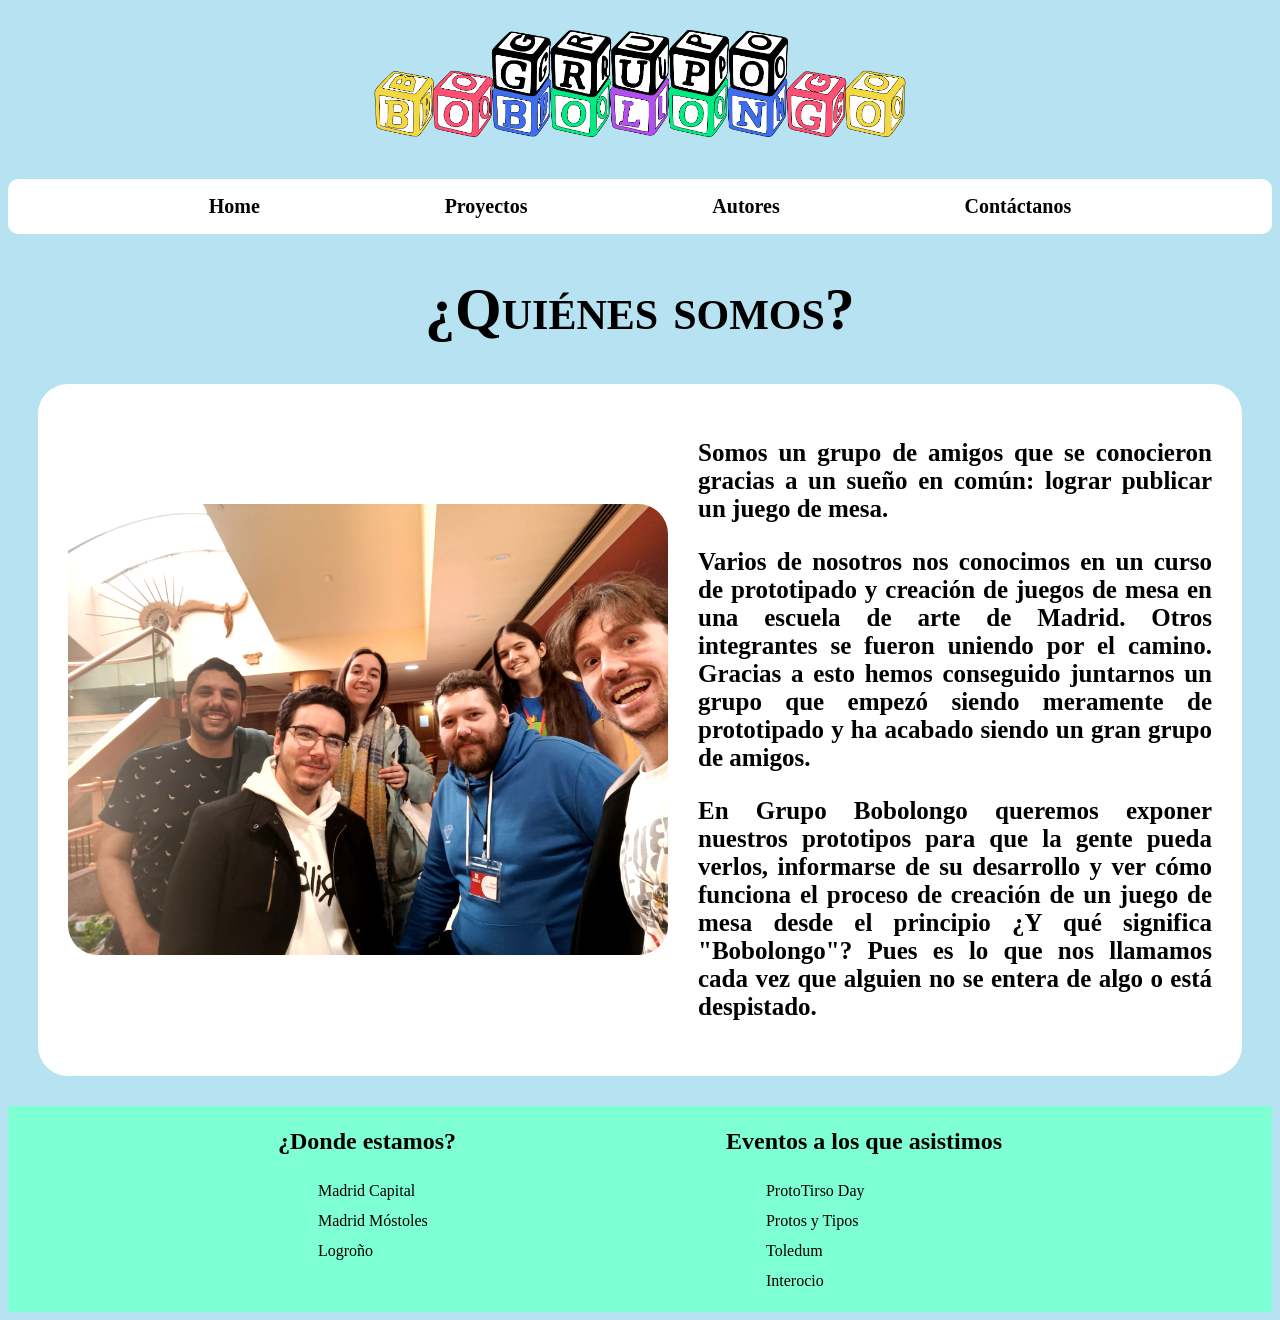
<file: index.html>
<!DOCTYPE html>
<html lang="es">
<head>
    <meta charset="UTF-8">
    <meta name="viewport" content="width=device-width, initial-scale=1.0">
    <title>Grupo Bobolongo</title>
    <link rel="stylesheet" href="style.css">
</head>

<body>
    <header>
        <a href="index.html" id="cabecera">
            <img src="Recursos/Grupo Bobolongo Logo.png" alt="Logo Grupo Bobolongo" title="Logo Grupo Bobolongo" width="550px">
        </a>

        <nav>
            <ul> 
                <li> <a href="index.html"> Home </a></li>
                <li> <a href="proyectos.html"> Proyectos </a></li>
                <li> <a href="autores.html"> Autores </a></li>
                <li> <a href="contacto.html"> Contáctanos </a></li>
            </ul>
        </nav>
    </header>

    <h1>¿Quiénes somos?</h1>

    <main id="quienes_somos">
            
            <img src="Recursos/Grupo Bobolongo.jpeg" alt="Integrantes Grupo Bobolongo" width="600px">
            
            <div class="texto_quiénes_somos">
                <p>Somos un grupo de amigos que se conocieron gracias a un sueño en común: lograr publicar un juego de mesa.</p>
                <p>Varios de nosotros nos conocimos en un curso de prototipado y creación de juegos de mesa en una escuela de arte de Madrid. Otros integrantes se fueron uniendo por el camino. Gracias a esto hemos conseguido juntarnos un grupo que empezó siendo meramente de prototipado y ha acabado siendo un gran grupo de amigos. </p>
                <p>En Grupo Bobolongo queremos exponer nuestros prototipos para que la gente pueda verlos, informarse de su desarrollo y ver cómo funciona el proceso de creación de un juego de mesa desde el principio ¿Y qué significa "Bobolongo"? Pues es lo que nos llamamos cada vez que alguien no se entera de algo o está despistado. </p>
            </div> 
    </main>

</body>

<footer>
    <section>
        <h2>¿Donde estamos?</h2>
            <ul>
                <li>Madrid Capital</li>
                <li>Madrid Móstoles</li>
                <li>Logroño</li>
            </ul>
    </section>

    <section>
        <h2>Eventos a los que asistimos</h2>
            <ul>
                <li>ProtoTirso Day</li>
                <li>Protos y Tipos</li>
                <li>Toledum</li>
                <li>Interocio</li>
            </ul>
    </section>
</footer>

</html>
</file>
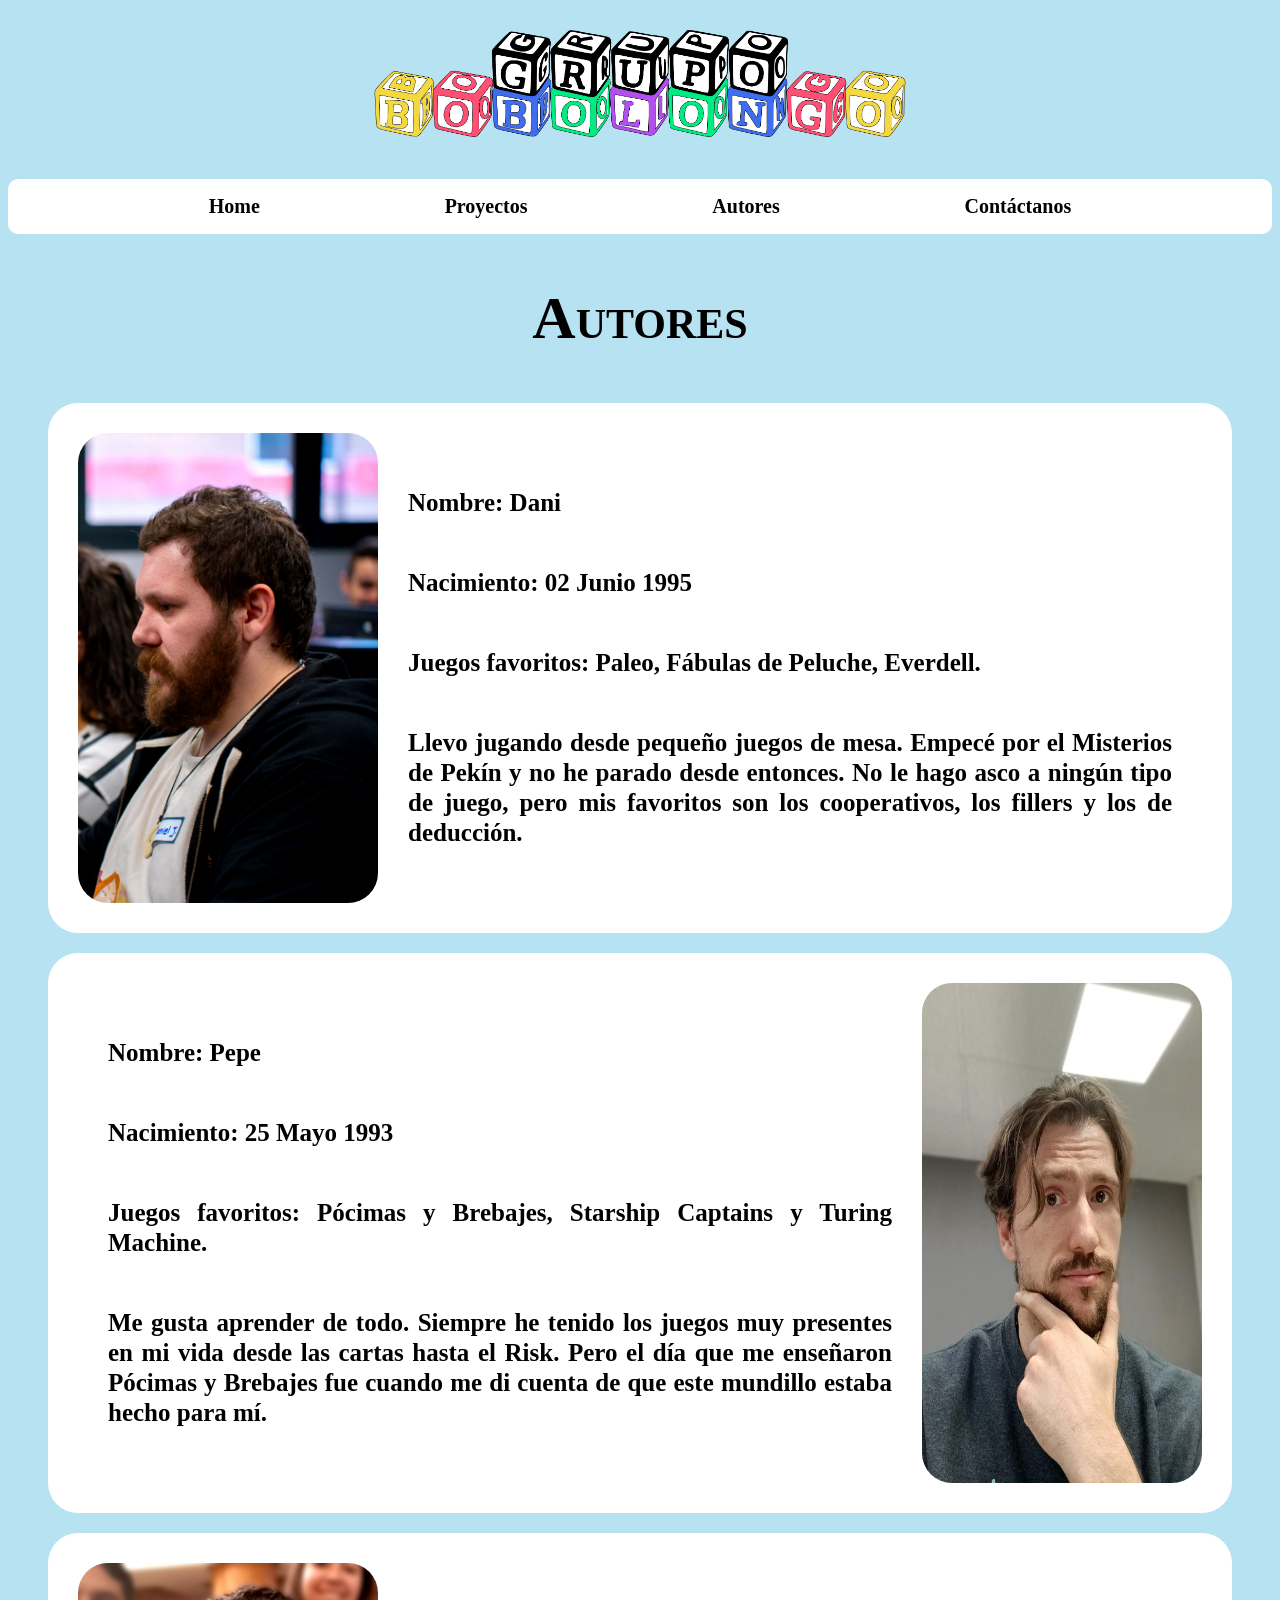
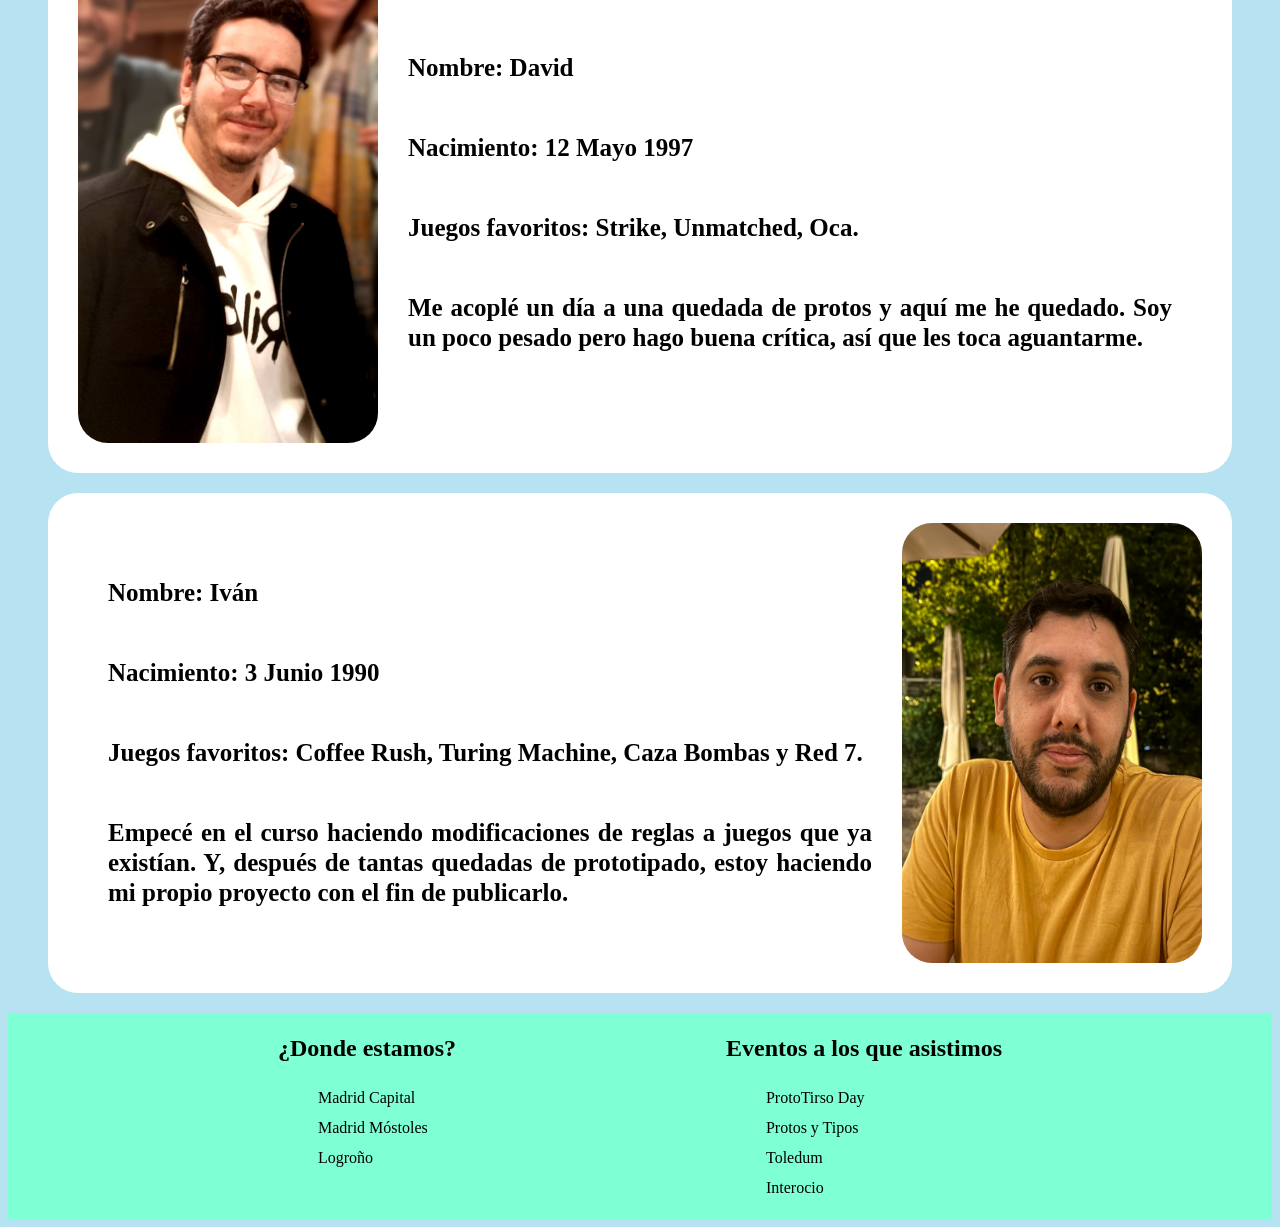
<file: autores.html>
<!DOCTYPE html>
<html lang="es">
<head>
    <meta charset="UTF-8">
    <meta name="viewport" content="width=device-width, initial-scale=1.0">
    <title>Autores Grupo Bobolongo</title>
    <link rel="stylesheet" href="style.css">
</head>
<body>
    <header>
        <a href="index.html" id="cabecera">
            <img src="Recursos/Grupo Bobolongo Logo.png" alt="Logo Grupo Bobolongo" title="Logo Grupo Bobolongo" width="550px">
        </a>

        <nav>
            <ul> 
                <li> <a href="index.html"> Home </a></li>
                <li> <a href="proyectos.html"> Proyectos </a></li>
                <li> <a href="autores.html"> Autores </a></li>
                <li> <a href="contacto.html"> Contáctanos </a></li>
            </ul>
        </nav>
    </header>

    <section id="autores">
        <h1>Autores</h1>
            <div>
                
                <figure id="fotodani">
                    <img src="Recursos/Autor Dani.jpg" alt="Foto del autor Dani" title="Imagen del autor Dani" width="300px">
                        <figcaption>
                            <p>Nombre: Dani</p>

                            <p>Nacimiento: 02 Junio 1995</p>

                            <p>Juegos favoritos: Paleo, Fábulas de Peluche, Everdell.</p>

                            <p>Llevo jugando desde pequeño juegos de mesa. Empecé por el Misterios de Pekín y no he parado desde entonces. No le hago asco a ningún tipo de juego, pero mis favoritos son los cooperativos, los fillers y los de deducción.</p>

                        </figcaption>
                </figure>

                <figure id="fotopepe">
                    <img src="Recursos/Autor Pepe.jpg" alt="Foto del autor Pepe" title="Imagen del autor Pepe" width="280px">
                        <figcaption>
                            <p>Nombre: Pepe</p>

                            <p>Nacimiento: 25 Mayo 1993</p>

                            <p>Juegos favoritos: Pócimas y Brebajes, Starship Captains y Turing Machine.</p>

                            <p>Me gusta aprender de todo. Siempre he tenido los juegos muy presentes en mi vida desde las cartas hasta el Risk. Pero el día que me enseñaron Pócimas y Brebajes fue cuando me di cuenta de que este mundillo estaba hecho para mí.</p>
                        
                        </figcaption>
                </figure>

                <figure id="fotodavid">
                    <img src="Recursos/Autor David.jpg" alt="Foto del autor David" title="Imagen del autor David" width="300px">
                        <figcaption>
                            <p>Nombre: David</p>

                            <p>Nacimiento: 12 Mayo 1997</p>

                            <p>Juegos favoritos: Strike, Unmatched, Oca.</p>

                            <p>Me acoplé un día a una quedada de protos y aquí me he quedado. Soy un poco pesado pero hago buena crítica, así que les toca aguantarme.</p>
                        
                        </figcaption>
                </figure>

                <figure id="fotoivan">
                    <img src="Recursos/Autor Iván.jpeg" alt="Foto del autor Iván" title="Imagen del autor Iván" width="300px">
                        <figcaption>
                            <p>Nombre: Iván</p>

                            <p>Nacimiento: 3 Junio 1990</p>

                            <p>Juegos favoritos: Coffee Rush, Turing Machine, Caza Bombas y Red 7.</p>

                            <p>Empecé en el curso haciendo modificaciones de reglas a juegos que ya existían. Y, después de tantas quedadas de prototipado, estoy haciendo mi propio proyecto con el fin de publicarlo.</p>
                        
                        </figcaption>
                </figure>
            </div>

    </section>
    
</body>

<footer>
    <section>
        <h2>¿Donde estamos?</h2>
            <ul>
                <li>Madrid Capital</li>
                <li>Madrid Móstoles</li>
                <li>Logroño</li>
            </ul>
    </section>
    <section>
        <h2>Eventos a los que asistimos</h2>
            <ul>
                <li>ProtoTirso Day</li>
                <li>Protos y Tipos</li>
                <li>Toledum</li>
                <li>Interocio</li>
            </ul>
    </section>
</footer>
</html>
</file>
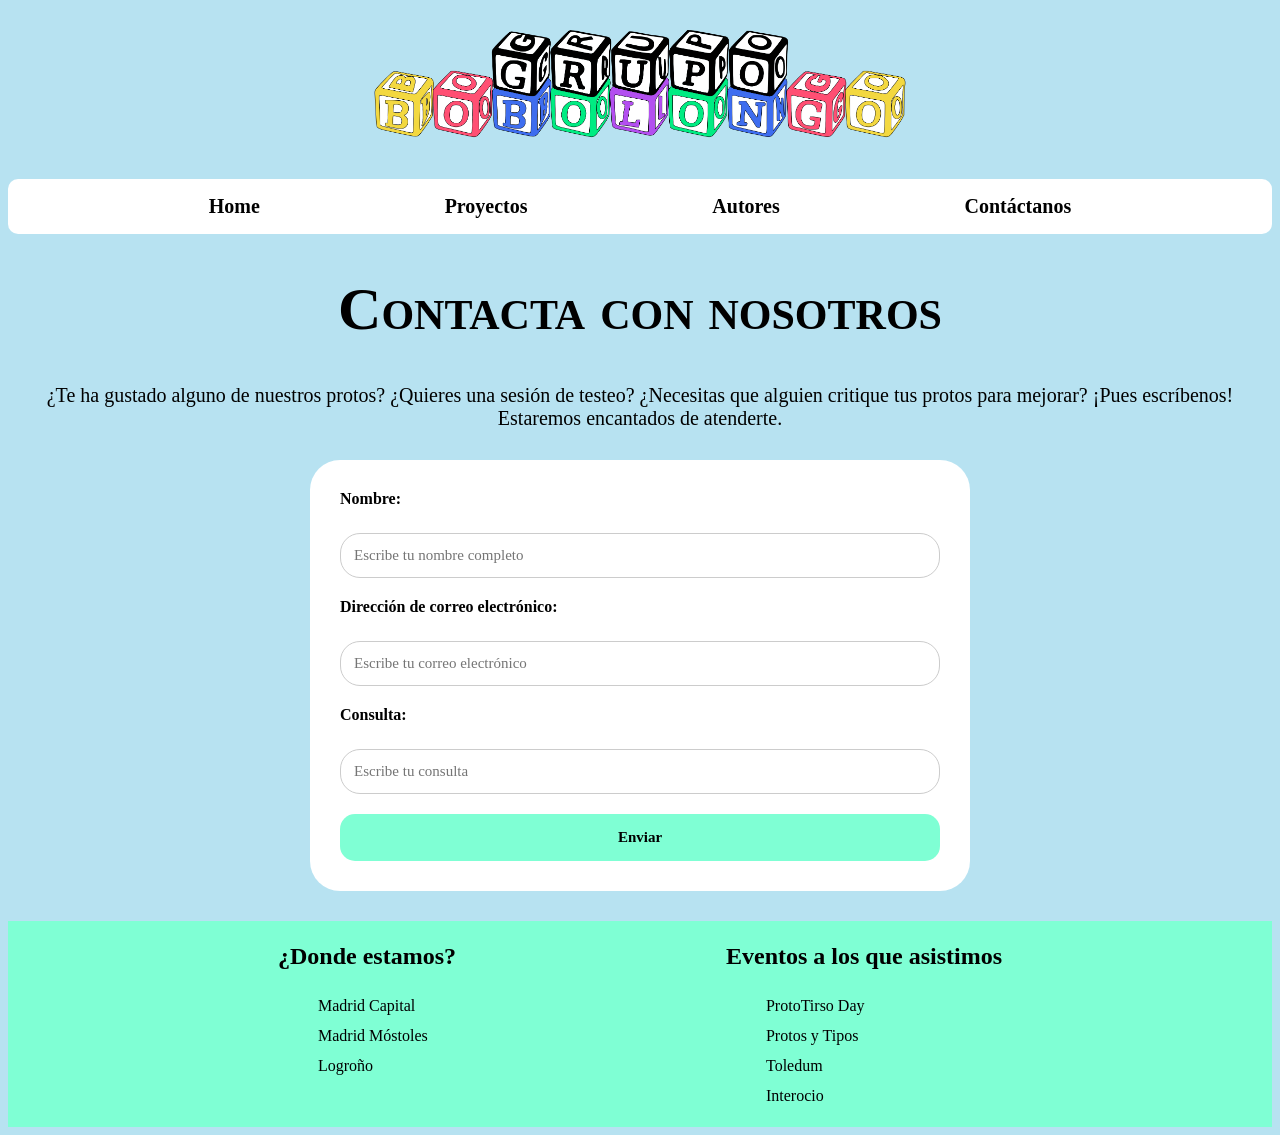
<file: contacto.html>
<!DOCTYPE html>
<html lang="es">
<head>
    <meta charset="UTF-8">
    <meta name="viewport" content="width=device-width, initial-scale=1.0">
    <title>Contacto Grupo Bobolongo</title>
    <link rel="stylesheet" href="style.css">
</head>
<body>
    <header>
        <a href="index.html" id="cabecera">
            <img src="Recursos/Grupo Bobolongo Logo.png" alt="Logo Grupo Bobolongo" title="Logo Grupo Bobolongo" width="550px">
        </a>

        <nav>
            <ul> 
                <li> <a href="index.html"> Home </a></li>
                <li> <a href="proyectos.html"> Proyectos </a></li>
                <li> <a href="autores.html"> Autores </a></li>
                <li> <a href="contacto.html"> Contáctanos </a></li>
            </ul>
        </nav>
    </header>

    <h1>Contacta con nosotros</h1>

        <p class="consulta">¿Te ha gustado alguno de nuestros protos? ¿Quieres una sesión de testeo? ¿Necesitas que alguien critique tus protos para mejorar? ¡Pues escríbenos! Estaremos encantados de atenderte.</p>

    <div id="contacto">
        <form action="sendconsulta.html" method="post">
            <label>Nombre:</label>
                <input type="text" name="nombre" placeholder="Escribe tu nombre completo" required>
            <label>Dirección de correo electrónico:</label>
                <input type="email" name="correo" placeholder="Escribe tu correo electrónico">
            <label>Consulta:</label>
                <input type="text" name="consulta" placeholder="Escribe tu consulta">
                <input type="submit" class="button" value="Enviar">
    </div>

    <!--- La consulta no se va a enviar a un correo, es solo para el proyecto. -->

</body>

<footer>
    <section>
        <h2>¿Donde estamos?</h2>
            <ul>
                <li>Madrid Capital</li>
                <li>Madrid Móstoles</li>
                <li>Logroño</li>
            </ul>
    </section>
    <section>
        <h2>Eventos a los que asistimos</h2>
            <ul>
                <li>ProtoTirso Day</li>
                <li>Protos y Tipos</li>
                <li>Toledum</li>
                <li>Interocio</li>
            </ul>
    </section>
</footer>
</html>
</file>
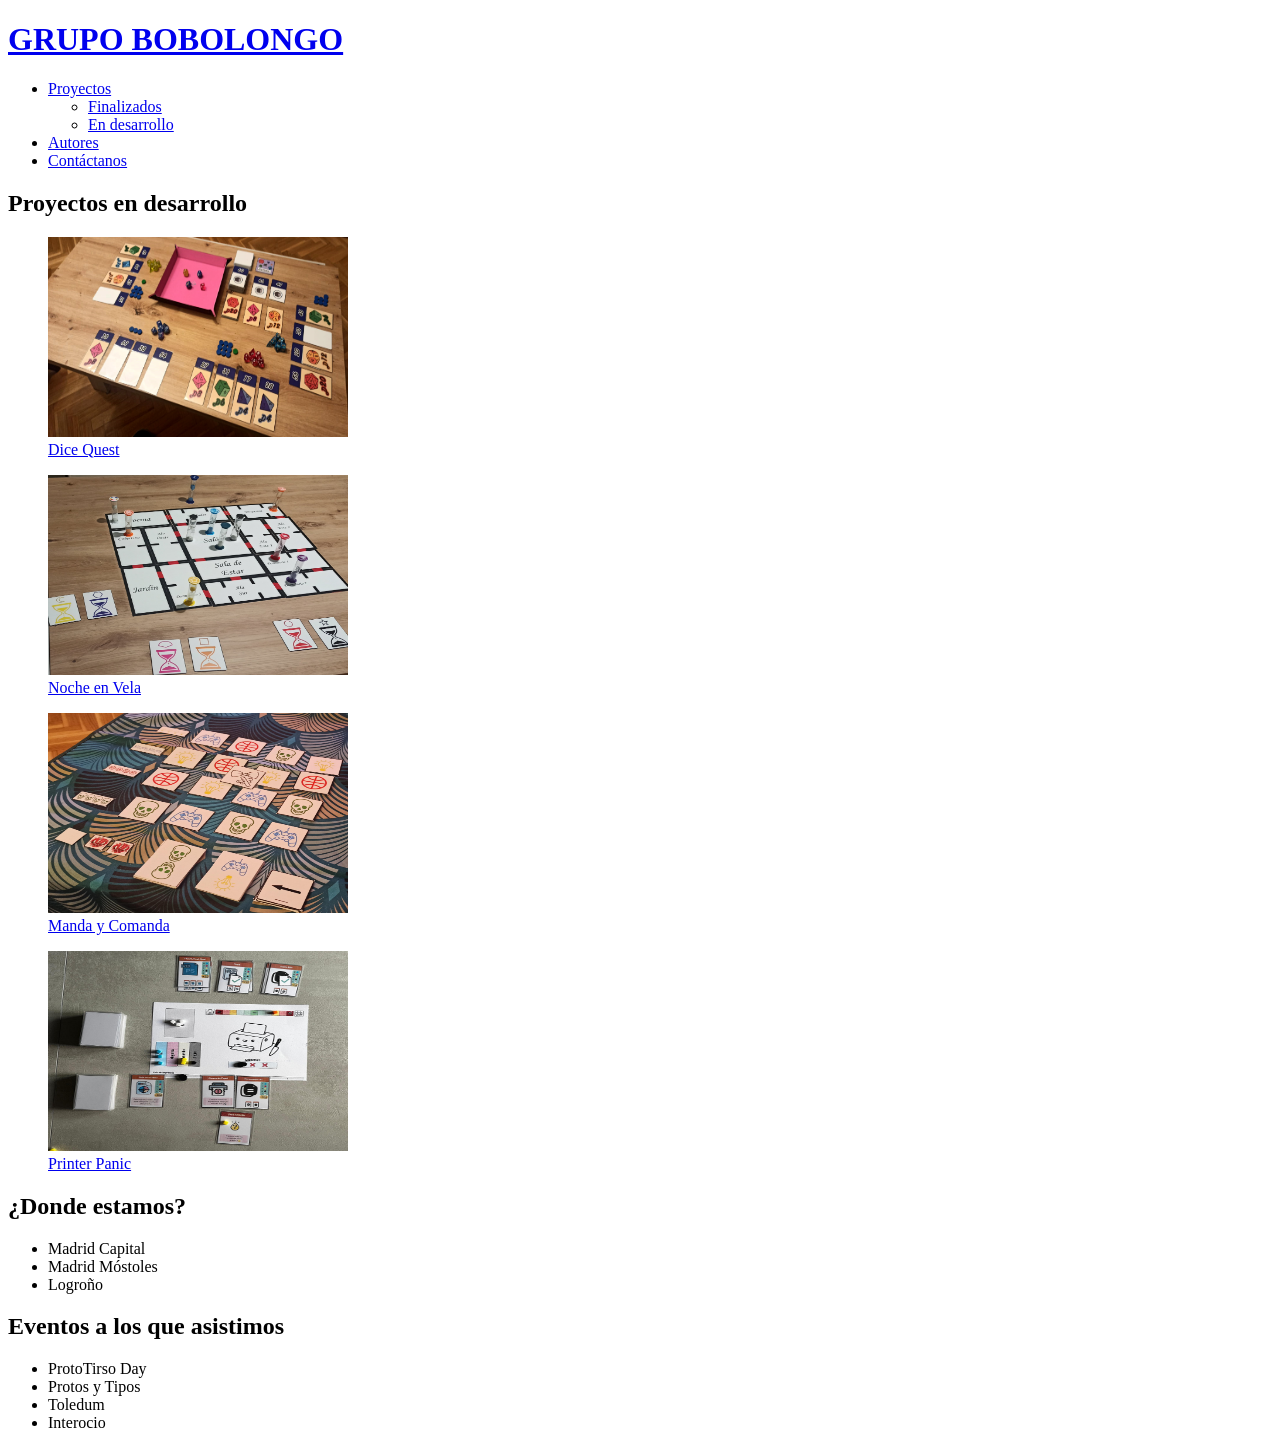
<file: endesarrollo.html>
<!DOCTYPE html>
<html lang="es">
<head>
    <meta charset="UTF-8">
    <meta name="viewport" content="width=device-width, initial-scale=1.0">
    <title>Proyectos en desarrollo</title>
</head>
<body>
     <header>
        <h1 style="color:blue"><a href="index.html">GRUPO BOBOLONGO</a></h1>
            <ul> 
                <li> <a href="proyectos.html"> Proyectos </a></li>
                    <ul>
                        <li> <a href="finalizados.html"> Finalizados </a></li>
                        <li> <a href="endesarrollo.html"> En desarrollo </a></li>
                    </ul>
                <li> <a href="autores.html"> Autores </a></li>
                <li> <a href="contacto.html"> Contáctanos </a></li>
            </ul>
    </header>

    <section id="endesarrollo">
        <h1>Proyectos en desarrollo</h1>
            <div>
                <a href="protodicequest.html">
                    <figure>
                        <img src="Recursos/Proto Dice Quest.jpeg" alt="Proto Dice Quest" title="Imagen del prototipo Dice Quest" width="300px" height="200px">
                        <figcaption>Dice Quest</figcaption>
                    </figure>
                </a>

                <a href="protonocheenvela.html">
                    <figure>
                        <img src="Recursos/Proto Noche en Vela.jfif" alt="Proto Noche en Vela" title="Imagen del prototipo Noche en Vela" width="300px" height="200px">
                        <figcaption>Noche en Vela</figcaption>
                    </figure>
                </a>

                <a href="protomandaycomanda.html">
                    <figure>
                        <img src="Recursos/Proto Manda y comanda.jpeg" alt="Proto Manda y Comanda" title="Imagen del prototipo Manda y Comanda" width="300px" height="200px">
                        <figcaption>Manda y Comanda</figcaption>
                    </figure>
                </a>
            </div>

            <div>
                <a href="protoprinterpanic.html">
                    <figure>
                        <img src="Recursos/Proto Printer Panic.jpeg" alt="Proto Printer Panic" title="Imagen del prototipo Printer Panic" width="300px" height="200px">
                        <figcaption>Printer Panic</figcaption>
                    </figure>
                </a>
            </div>

    </section>
</body>

<footer>
    <section>
        <h2>¿Donde estamos?</h2>
            <ul>
                <li>Madrid Capital</li>
                <li>Madrid Móstoles</li>
                <li>Logroño</li>
            </ul>
    </section>
    <section>
        <h2>Eventos a los que asistimos</h2>
            <ul>
                <li>ProtoTirso Day</li>
                <li>Protos y Tipos</li>
                <li>Toledum</li>
                <li>Interocio</li>
            </ul>
    </section>
</footer>
</html>
</file>
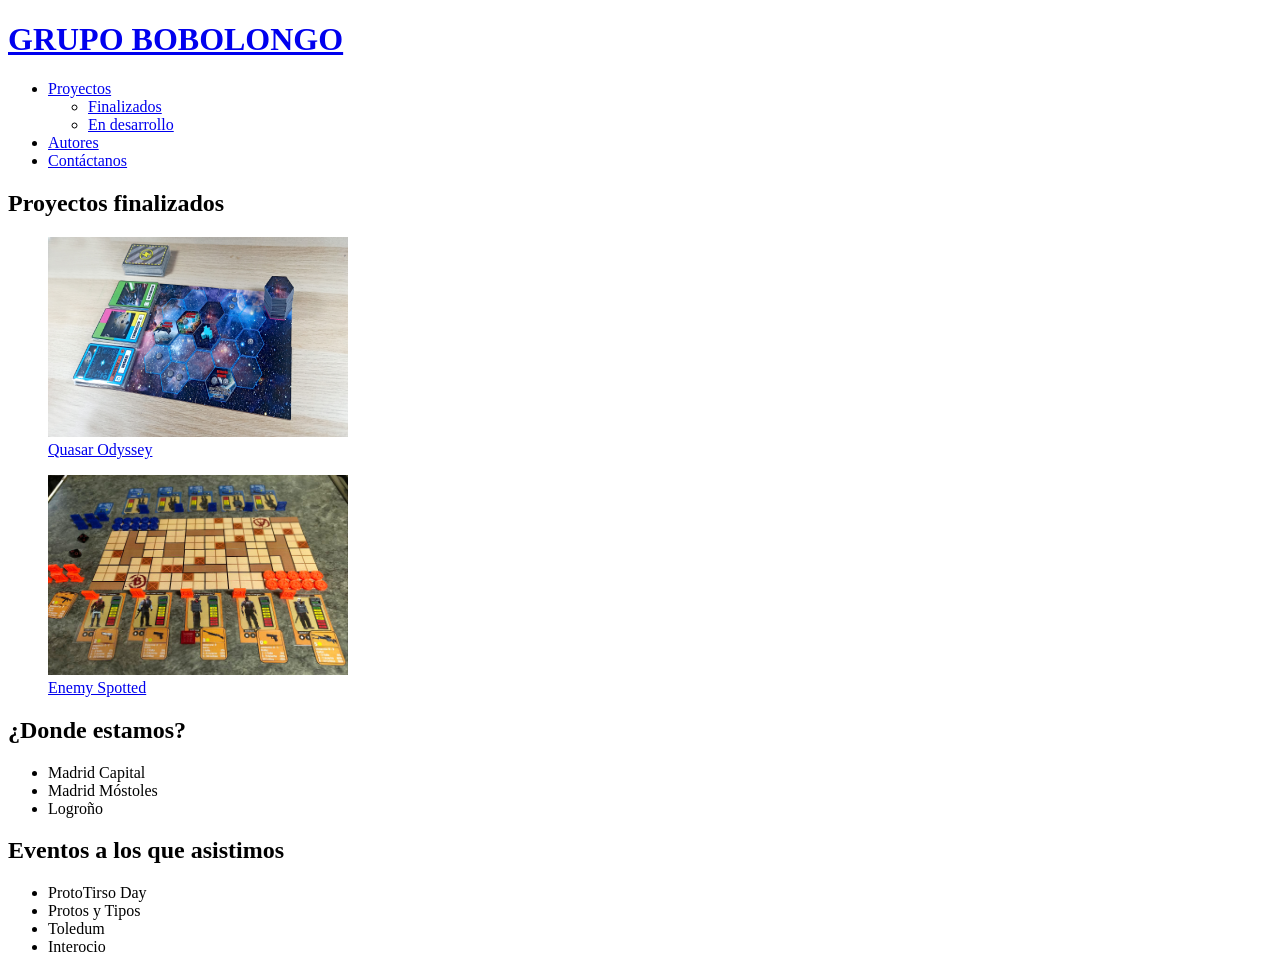
<file: finalizados.html>
<!DOCTYPE html>
<html lang="es">
<head>
    <meta charset="UTF-8">
    <meta name="viewport" content="width=device-width, initial-scale=1.0">
    <title>Proyectos finalizados</title>
</head>
<body>
    <header>
        <h1 style="color:blue"><a href="index.html">GRUPO BOBOLONGO</a></h1>
            <ul> 
                <li> <a href="proyectos.html"> Proyectos </a></li>
                    <ul>
                        <li> <a href="finalizados.html"> Finalizados </a></li>
                        <li> <a href="endesarrollo.html"> En desarrollo </a></li>
                    </ul>
                <li> <a href="autores.html"> Autores </a></li>
                <li> <a href="contacto.html"> Contáctanos </a></li>
            </ul>
    </header>

    <section id="finalizados">
        <h1>Proyectos finalizados</h1>
            <div>
                <a href="protoquasarodyssey.html">
                    <figure>
                        <img src="Recursos/Proto Quasar Odyssey.jpg" alt="Proto Quasar Odyssey" title="Imagen del prototipo Quasar Odyssey" width="300px" height="200px">
                        <figcaption>Quasar Odyssey</figcaption>
                    </figure>
                </a>
                <a href="protoenemyspotted.html">
                    <figure>
                        <img src="Recursos/Proto Enemy Spotted.jpg" alt="Proto Enemy Spotted" title="Imagen del prototipo Enemy Spotted" width="300px" height="200px">
                        <figcaption>Enemy Spotted</figcaption>
                    </figure>
                </a>
            </div>
    </section>
</body>

<footer>
    <section>
        <h2>¿Donde estamos?</h2>
            <ul>
                <li>Madrid Capital</li>
                <li>Madrid Móstoles</li>
                <li>Logroño</li>
            </ul>
    </section>
    <section>
        <h2>Eventos a los que asistimos</h2>
            <ul>
                <li>ProtoTirso Day</li>
                <li>Protos y Tipos</li>
                <li>Toledum</li>
                <li>Interocio</li>
            </ul>
    </section>
</footer>
</html>
</file>
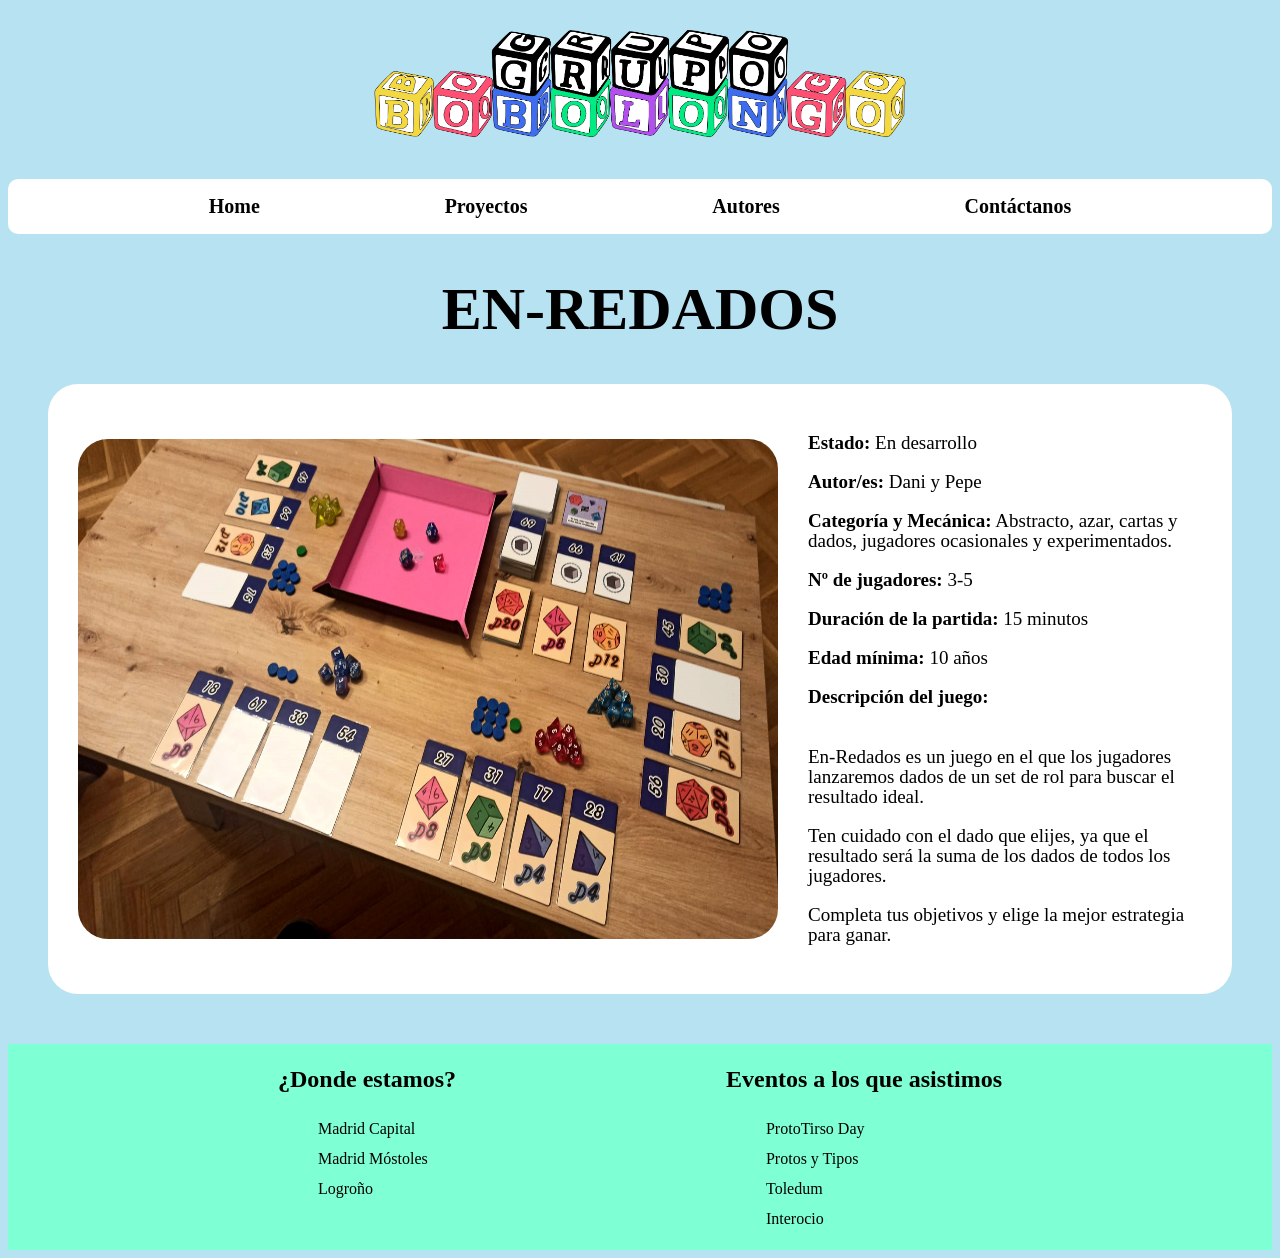
<file: protodicequest.html>
<!DOCTYPE html>
<html lang="es">
<head>
    <meta charset="UTF-8">
    <meta name="viewport" content="width=device-width, initial-scale=1.0">
    <title>En-Redados - Grupo Bobolongo</title>
    <link rel="stylesheet" href="style.css">
</head>

<body>
     <header>
        <a href="index.html" id="cabecera">
            <img src="Recursos/Grupo Bobolongo Logo.png" alt="Logo Grupo Bobolongo" title="Logo Grupo Bobolongo" width="550px">
        </a>

        <nav>
            <ul> 
                <li> <a href="index.html"> Home </a></li>
                <li> <a href="proyectos.html"> Proyectos </a></li>
                <li> <a href="autores.html"> Autores </a></li>
                <li> <a href="contacto.html"> Contáctanos </a></li>
            </ul>
        </nav>
    </header>

<h1>EN-REDADOS</h1>

    <main>
        <figure id="proto">
        <img src="Recursos/Proto Dice Quest.jpeg" alt="Proto Dice Quest" title="Imagen del prototipo Dice Quest" width="700px" height="500px">

        

        <section>
            <div class="formularioproto">
                <p><b>Estado:</b> En desarrollo</p>
                <p><b>Autor/es:</b> Dani y Pepe</p>
                <p><b>Categoría y Mecánica:</b> Abstracto, azar, cartas y dados, jugadores ocasionales y experimentados.</p>
                <p><b>Nº de jugadores:</b> 3-5 </p>
                <p><b>Duración de la partida:</b> 15 minutos</p>
                <p><b>Edad mínima:</b> 10 años</p>
                <p><b>Descripción del juego:</b></p>
            </div>

            <div class="descripcionproto">
                <p>En-Redados es un juego en el que los jugadores lanzaremos dados de un set de rol para buscar el resultado ideal.</p>
                <p>Ten cuidado con el dado que elijes, ya que el resultado será la suma de los dados de todos los jugadores.</p>
                <p>Completa tus objetivos y elige la mejor estrategia para ganar.</p>
            </div>
        </section>
        </figure>
    </main>

</body>

<footer>
    <section>
        <h2>¿Donde estamos?</h2>
            <ul>
                <li>Madrid Capital</li>
                <li>Madrid Móstoles</li>
                <li>Logroño</li>
            </ul>
    </section>
    <section>
        <h2>Eventos a los que asistimos</h2>
            <ul>
                <li>ProtoTirso Day</li>
                <li>Protos y Tipos</li>
                <li>Toledum</li>
                <li>Interocio</li>
            </ul>
    </section>
</footer>
</html>
</file>
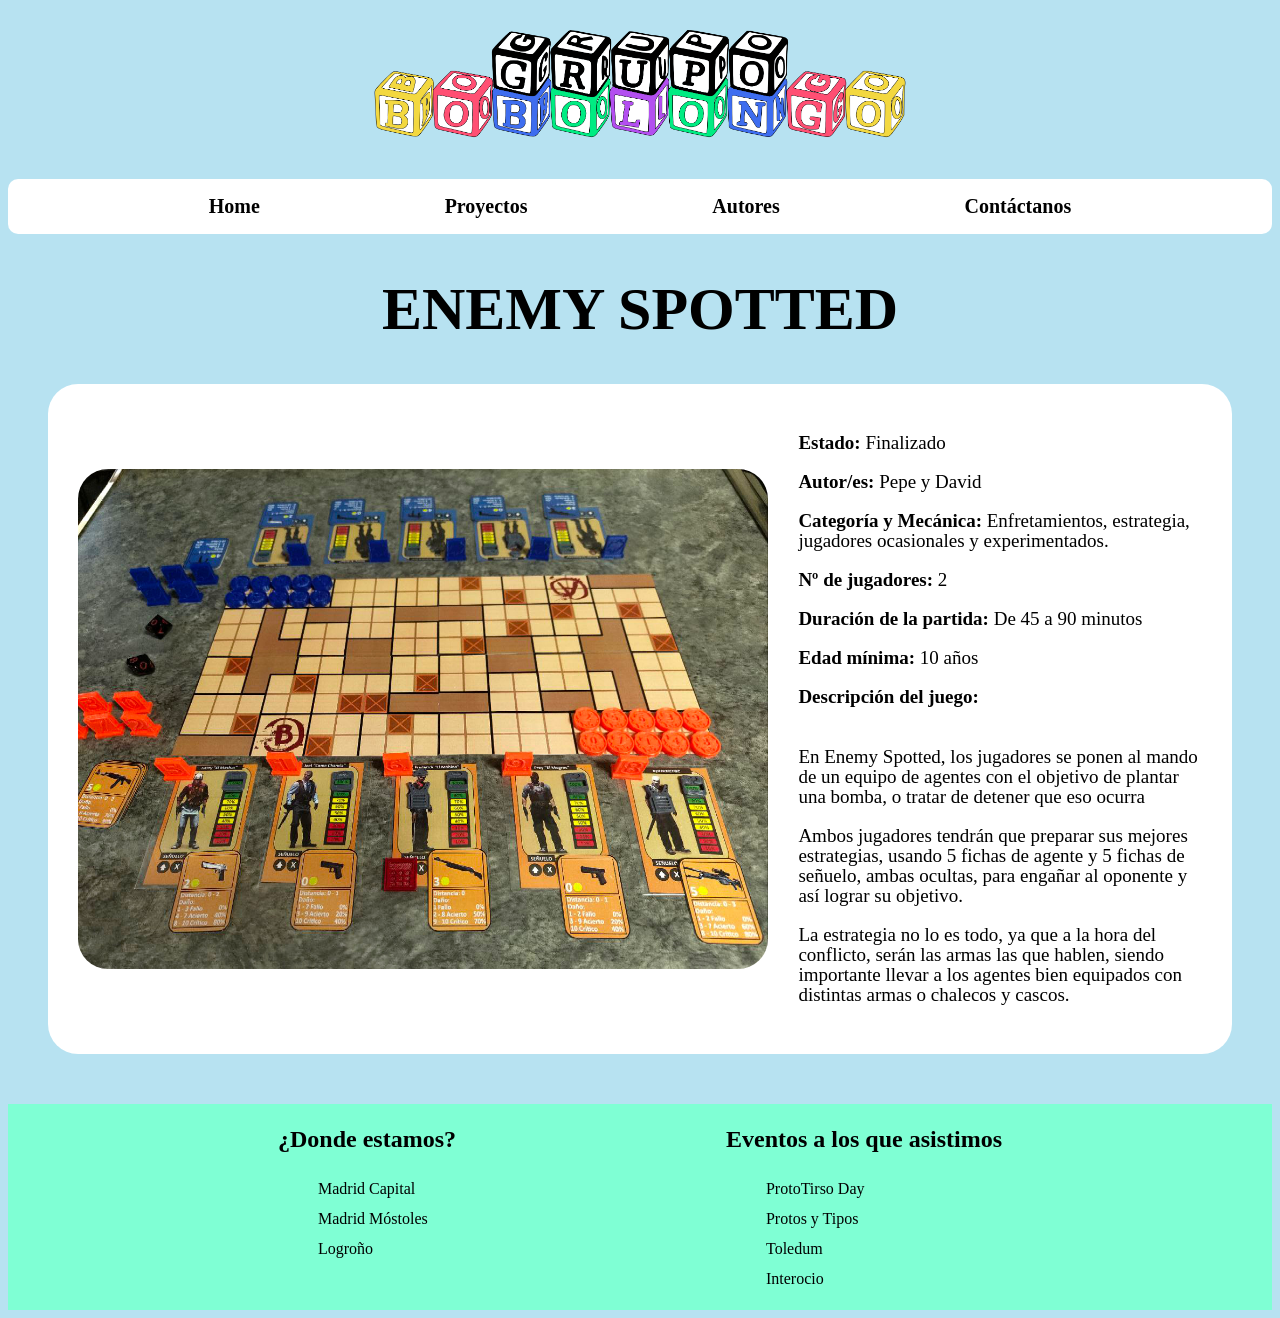
<file: protoenemyspotted.html>
<!DOCTYPE html>
<html lang="es">
<head>
    <meta charset="UTF-8">
    <meta name="viewport" content="width=device-width, initial-scale=1.0">
    <title>Enemy Spotted - Grupo Bobolongo</title>
    <link rel="stylesheet" href="style.css">
</head>
<body>
     <header>
        <a href="index.html" id="cabecera">
            <img src="Recursos/Grupo Bobolongo Logo.png" alt="Logo Grupo Bobolongo" title="Logo Grupo Bobolongo" width="550px">
        </a>

        <nav>
            <ul> 
                <li> <a href="index.html"> Home </a></li>
                <li> <a href="proyectos.html"> Proyectos </a></li>
                <li> <a href="autores.html"> Autores </a></li>
                <li> <a href="contacto.html"> Contáctanos </a></li>
            </ul>
        </nav>
    </header>

    <h1>ENEMY SPOTTED</h1>

    <main>
        <figure id="proto">
        <img src="Recursos/Proto Enemy Spotted.jpg" alt="Proto Enemy Spotted" title="Imagen del prototipo Enemy Spotted" width="700px" height="500px">

        <section>
            <div class="formularioproto">
                <p><b>Estado:</b> Finalizado</p>
                <p><b>Autor/es:</b> Pepe y David</p>
                <p><b>Categoría y Mecánica:</b> Enfretamientos, estrategia, jugadores ocasionales y experimentados. </p>
                <p><b>Nº de jugadores:</b> 2 </p>
                <p><b>Duración de la partida:</b> De 45 a 90 minutos</p>
                <p><b>Edad mínima:</b> 10 años</p>
                <p><b>Descripción del juego:</b></p>
            </div>

            <div class="descripcionproto">
                <p>En Enemy Spotted, los jugadores se ponen al mando de un equipo de agentes con el objetivo de plantar una bomba, o tratar de detener que eso ocurra</p>
                <p>Ambos jugadores tendrán que preparar sus mejores estrategias, usando 5 fichas de agente y 5 fichas de señuelo, ambas ocultas, para engañar al oponente y así lograr su objetivo.</p>
                <p>La estrategia no lo es todo, ya que a la hora del conflicto, serán las armas las que hablen, siendo importante llevar a los agentes bien equipados con distintas armas o chalecos y cascos.</p>
            </div>
        </section>
        </figure>
    </main>

</body>

<footer>
    <section>
        <h2>¿Donde estamos?</h2>
            <ul>
                <li>Madrid Capital</li>
                <li>Madrid Móstoles</li>
                <li>Logroño</li>
            </ul>
    </section>
    <section>
        <h2>Eventos a los que asistimos</h2>
            <ul>
                <li>ProtoTirso Day</li>
                <li>Protos y Tipos</li>
                <li>Toledum</li>
                <li>Interocio</li>
            </ul>
    </section>
</footer>
</html>
</file>
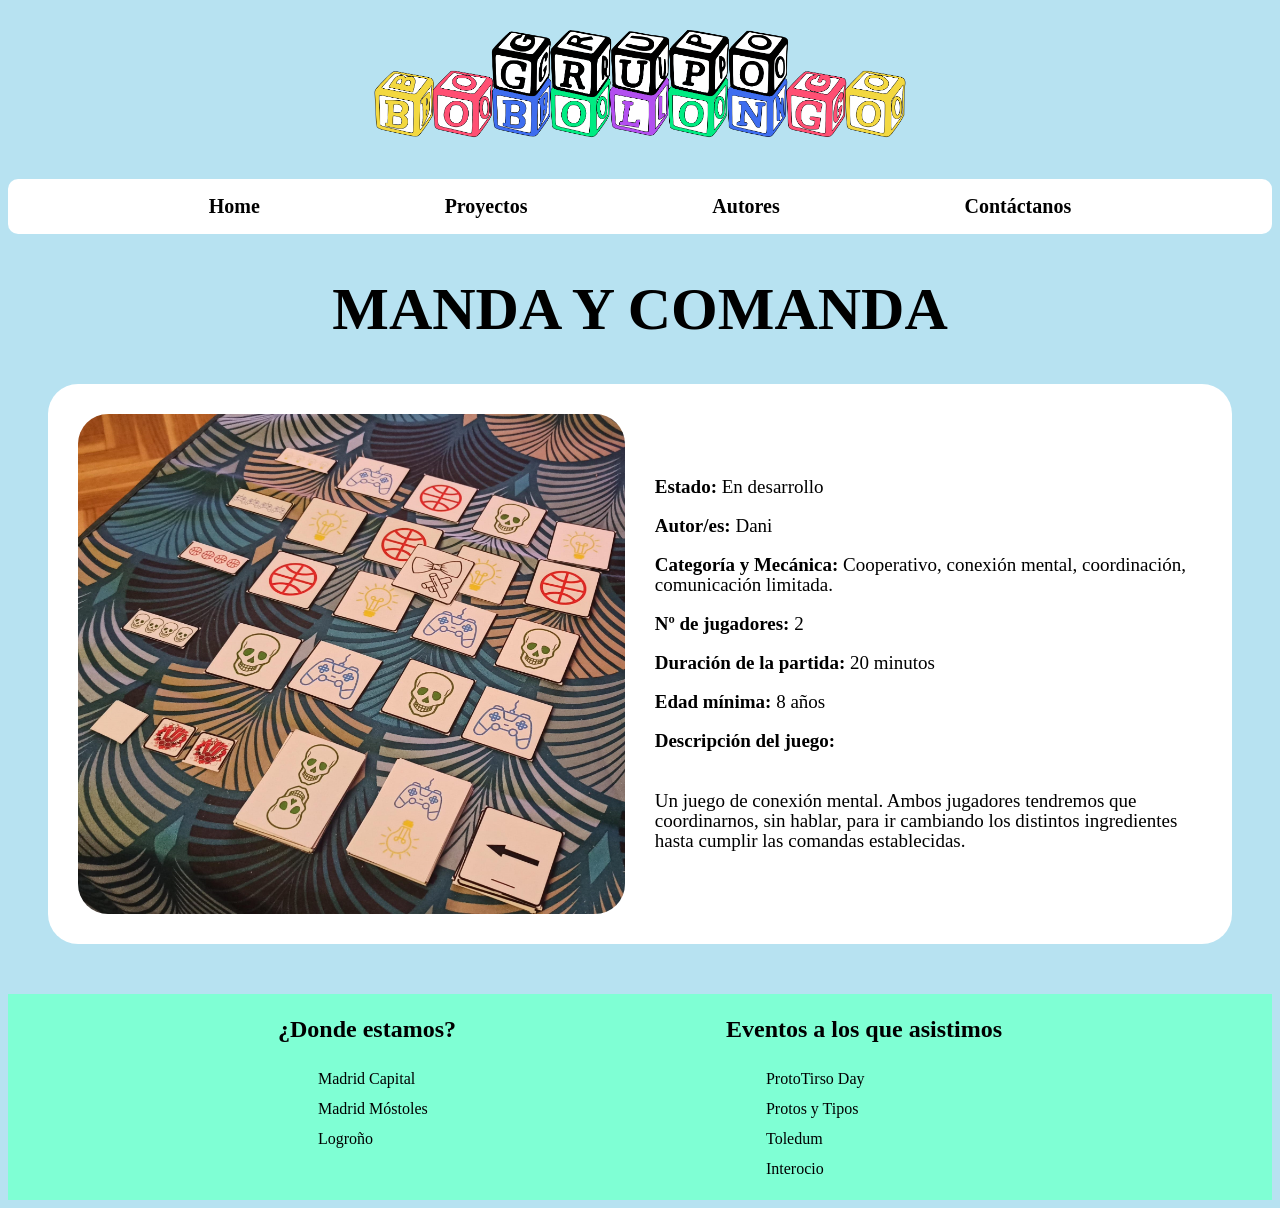
<file: protomandaycomanda.html>
<!DOCTYPE html>
<html lang="es">
<head>
    <meta charset="UTF-8">
    <meta name="viewport" content="width=device-width, initial-scale=1.0">
    <title>Manda y Comanda - Grupo Bobolongo</title>
    <link rel="stylesheet" href="style.css">
</head>
<body>
     <header>
        <a href="index.html" id="cabecera">
            <img src="Recursos/Grupo Bobolongo Logo.png" alt="Logo Grupo Bobolongo" title="Logo Grupo Bobolongo" width="550px">
        </a>

        <nav>
            <ul> 
                <li> <a href="index.html"> Home </a></li>
                <li> <a href="proyectos.html"> Proyectos </a></li>
                <li> <a href="autores.html"> Autores </a></li>
                <li> <a href="contacto.html"> Contáctanos </a></li>
            </ul>
        </nav>
    </header>

    <h1>MANDA Y COMANDA</h1>

    <main>
        <figure id="proto">
        <img src="Recursos/Proto Manda y comanda.jpeg" alt="Proto Manda y comanda" title="Imagen del prototipo Manda y comanda" width="700px" height="500px">

        <section>
            <div class="formularioproto">
                <p><b>Estado:</b> En desarrollo</p>
                <p><b>Autor/es:</b> Dani</p>
                <p><b>Categoría y Mecánica:</b> Cooperativo, conexión mental, coordinación, comunicación limitada. </p>
                <p><b>Nº de jugadores:</b> 2 </p>
                <p><b>Duración de la partida:</b> 20 minutos</p>
                <p><b>Edad mínima:</b> 8 años</p>
                <p><b>Descripción del juego:</b></p>
            </div>

            <div class="descripcionproto">
                <p>Un juego de conexión mental. Ambos jugadores tendremos que coordinarnos, sin hablar, para ir cambiando los distintos ingredientes hasta cumplir las comandas establecidas.</p>           
            </div>
        </section>
        </figure>
    </main>

</body>

<footer>
    <section>
        <h2>¿Donde estamos?</h2>
            <ul>
                <li>Madrid Capital</li>
                <li>Madrid Móstoles</li>
                <li>Logroño</li>
            </ul>
    </section>
    <section>
        <h2>Eventos a los que asistimos</h2>
            <ul>
                <li>ProtoTirso Day</li>
                <li>Protos y Tipos</li>
                <li>Toledum</li>
                <li>Interocio</li>
            </ul>
    </section>
</footer>
</html>
</file>
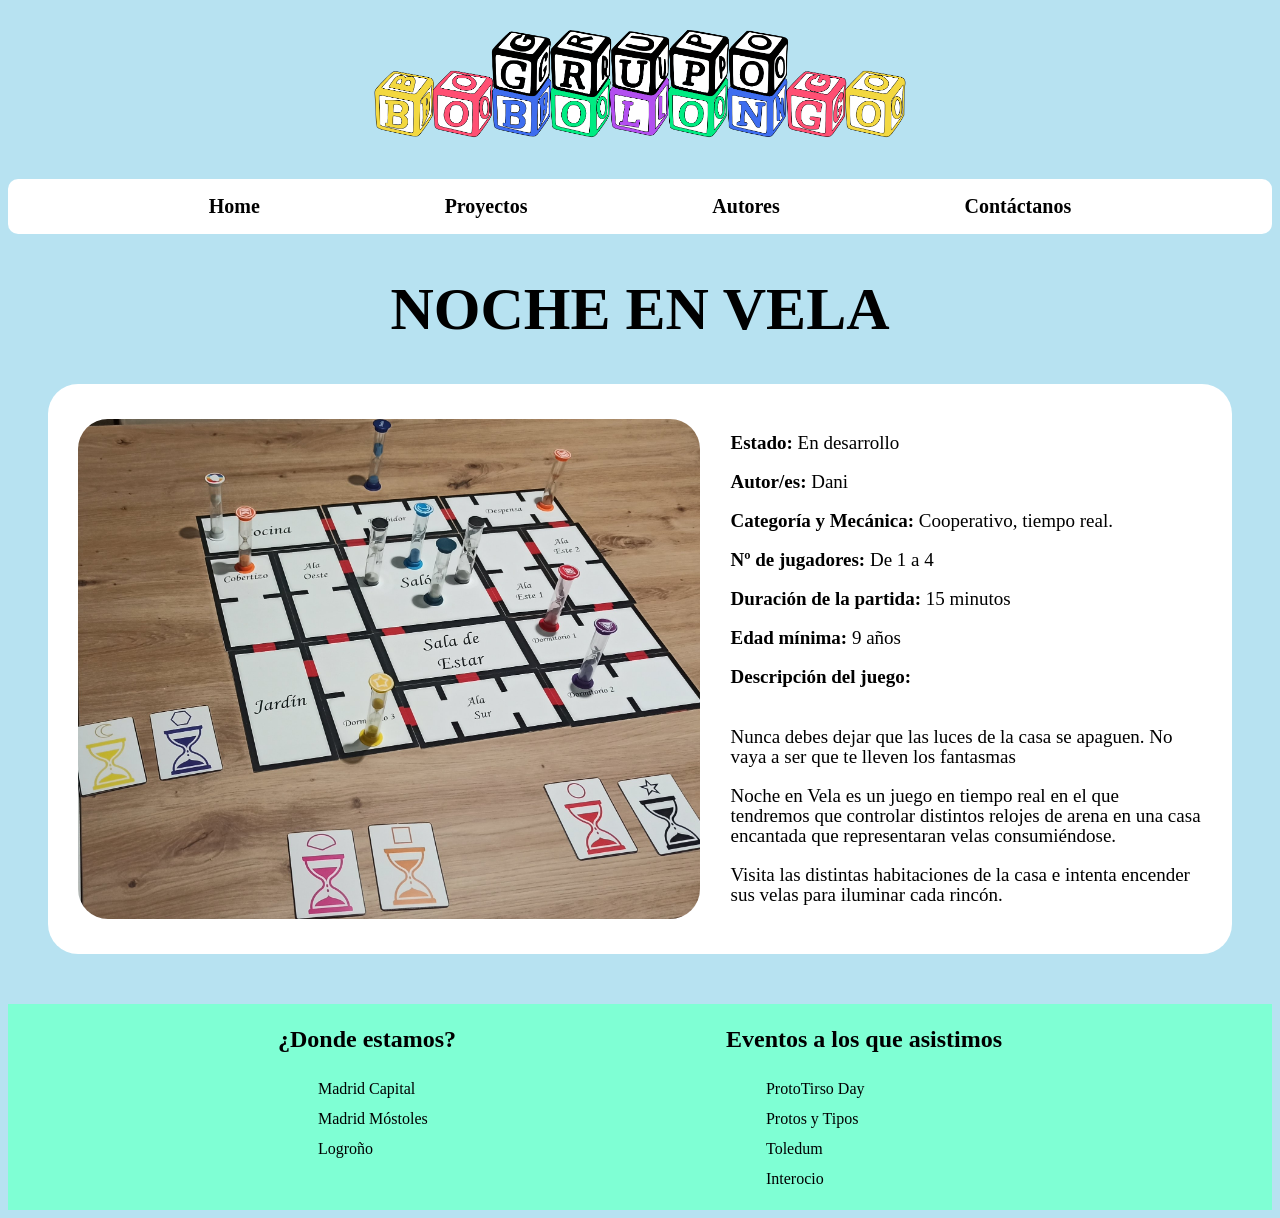
<file: protonocheenvela.html>
<!DOCTYPE html>
<html lang="es">
<head>
    <meta charset="UTF-8">
    <meta name="viewport" content="width=device-width, initial-scale=1.0">
    <title>Noche en Vela - Grupo Bobolongo</title>
    <link rel="stylesheet" href="style.css">
</head>

<body>
     <header>
        <a href="index.html" id="cabecera">
            <img src="Recursos/Grupo Bobolongo Logo.png" alt="Logo Grupo Bobolongo" title="Logo Grupo Bobolongo" width="550px">
        </a>

        <nav>
            <ul> 
                <li> <a href="index.html"> Home </a></li>
                <li> <a href="proyectos.html"> Proyectos </a></li>
                <li> <a href="autores.html"> Autores </a></li>
                <li> <a href="contacto.html"> Contáctanos </a></li>
            </ul>
        </nav>
    </header>

    <h1>NOCHE EN VELA</h1>

    <main>
        <figure id="proto">
        <img src="Recursos/Proto Noche en Vela.jfif" alt="Proto Noche en Vela" title="Imagen del prototipo Noche en Vela" width="700px" height="500px">

        <section>
            <div class="formularioproto">
                <p><b>Estado:</b> En desarrollo</p>
                <p><b>Autor/es:</b> Dani</p>
                <p><b>Categoría y Mecánica:</b> Cooperativo, tiempo real. </p>
                <p><b>Nº de jugadores:</b> De 1 a 4</p>
                <p><b>Duración de la partida:</b> 15 minutos</p>
                <p><b>Edad mínima:</b> 9 años</p>
                <p><b>Descripción del juego:</b></p>
            </div>

            <div class="descripcionproto">
                <p>Nunca debes dejar que las luces de la casa se apaguen. No vaya a ser que te lleven los fantasmas</p>
                <p>Noche en Vela es un juego en tiempo real en el que tendremos que controlar distintos relojes de arena en una casa encantada que representaran velas consumiéndose.</p>
                <p>Visita las distintas habitaciones de la casa e intenta encender sus velas para iluminar cada rincón.</p>
            </div>
        </section>
        </figure>
    </main>

</body>

<footer>
    <section>
        <h2>¿Donde estamos?</h2>
            <ul>
                <li>Madrid Capital</li>
                <li>Madrid Móstoles</li>
                <li>Logroño</li>
            </ul>
    </section>
    <section>
        <h2>Eventos a los que asistimos</h2>
            <ul>
                <li>ProtoTirso Day</li>
                <li>Protos y Tipos</li>
                <li>Toledum</li>
                <li>Interocio</li>
            </ul>
    </section>
</footer>
</html>
</file>
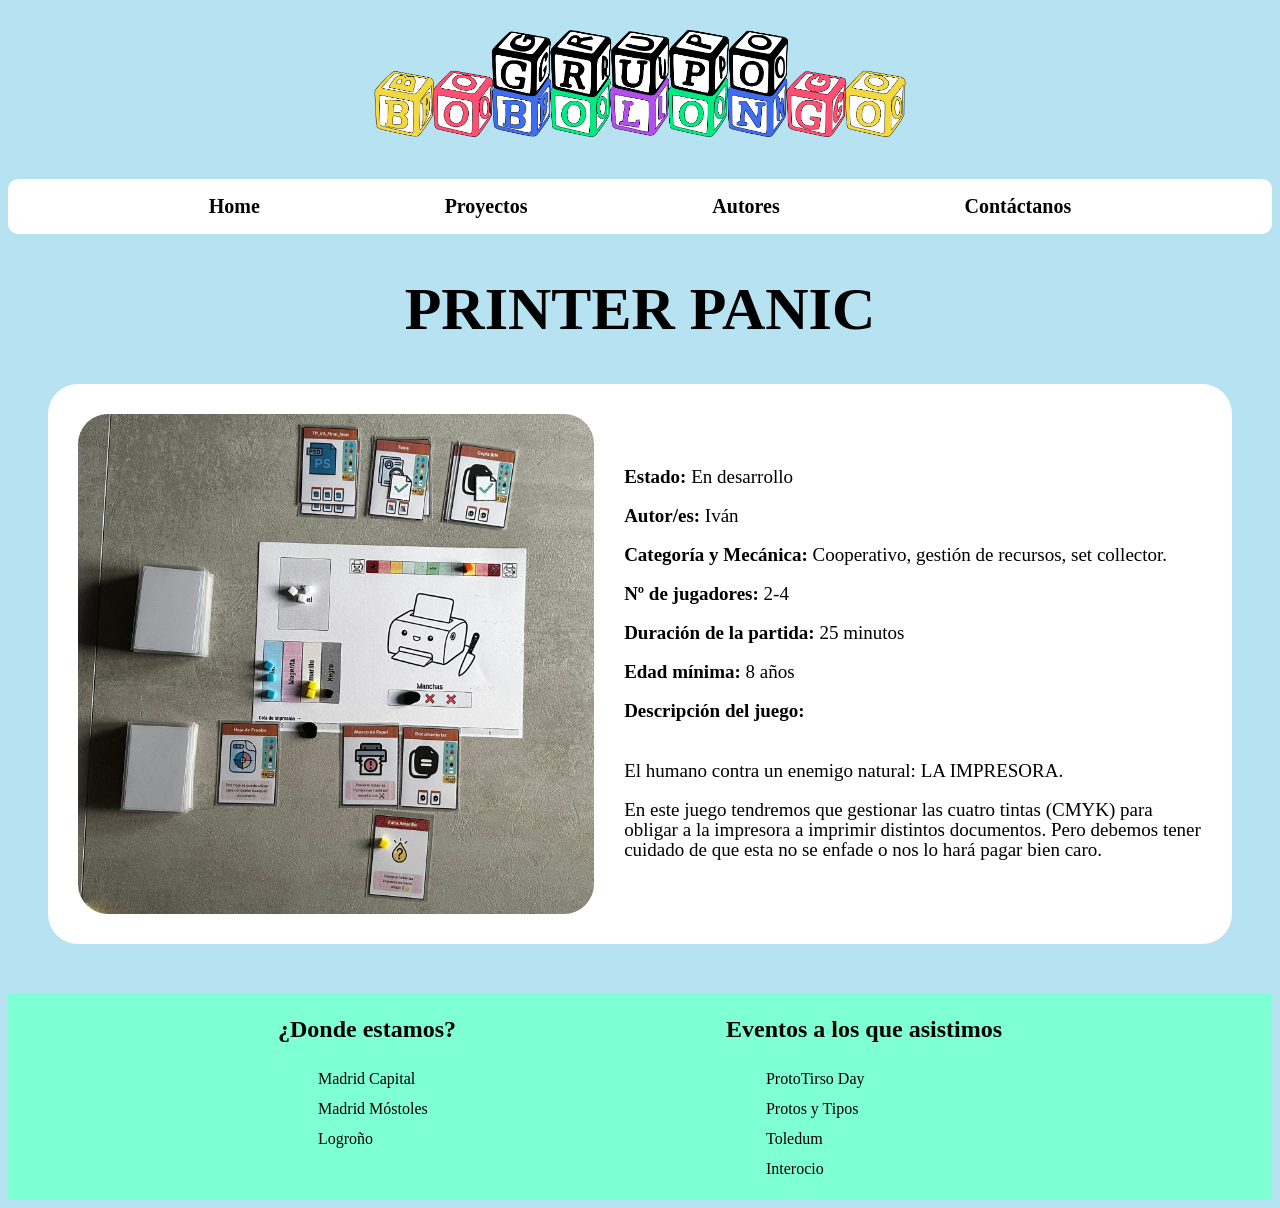
<file: protoprinterpanic.html>
<!DOCTYPE html>
<html lang="es">
<head>
    <meta charset="UTF-8">
    <meta name="viewport" content="width=device-width, initial-scale=1.0">
    <title>Printer Panic - Grupo Bobolongo</title>
    <link rel="stylesheet" href="style.css">
</head>
<body>
    <header>
        <a href="index.html" id="cabecera">
            <img src="Recursos/Grupo Bobolongo Logo.png" alt="Logo Grupo Bobolongo" title="Logo Grupo Bobolongo" width="550px">
        </a>

        <nav>
            <ul> 
                <li> <a href="index.html"> Home </a></li>
                <li> <a href="proyectos.html"> Proyectos </a></li>
                <li> <a href="autores.html"> Autores </a></li>
                <li> <a href="contacto.html"> Contáctanos </a></li>
            </ul>
        </nav>
    </header>

    <h1>PRINTER PANIC</h1>

    <main>
        <figure id="proto">
        <img src="Recursos/Proto Printer Panic.jpeg" alt="Proto Printer Panic" title="Imagen del prototipo Printer Panic" width="700px" height="500px">

        <section>

            <div class="formularioproto">
                <p><b>Estado:</b> En desarrollo</p>
                <p><b>Autor/es:</b> Iván</p>
                <p><b>Categoría y Mecánica:</b> Cooperativo, gestión de recursos, set collector.</p>
                <p><b>Nº de jugadores:</b> 2-4</p>
                <p><b>Duración de la partida:</b> 25 minutos</p>
                <p><b>Edad mínima:</b> 8 años</p>
                <p><b>Descripción del juego:</b></p>
            </div>

            <div class="descripcionproto">
                <p>El humano contra un enemigo natural: LA IMPRESORA.</p>
                <p>En este juego tendremos que gestionar las cuatro tintas (CMYK) para obligar a la impresora a imprimir distintos documentos. Pero debemos tener cuidado de que esta no se enfade o nos lo hará pagar bien caro.</p>
            </div>

        </section>
        </figure>
    </main>

</body>

<footer>
    <section>
        <h2>¿Donde estamos?</h2>
            <ul>
                <li>Madrid Capital</li>
                <li>Madrid Móstoles</li>
                <li>Logroño</li>
            </ul>
    </section>
    <section>
        <h2>Eventos a los que asistimos</h2>
            <ul>
                <li>ProtoTirso Day</li>
                <li>Protos y Tipos</li>
                <li>Toledum</li>
                <li>Interocio</li>
            </ul>
    </section>
</footer>
</html>
</file>
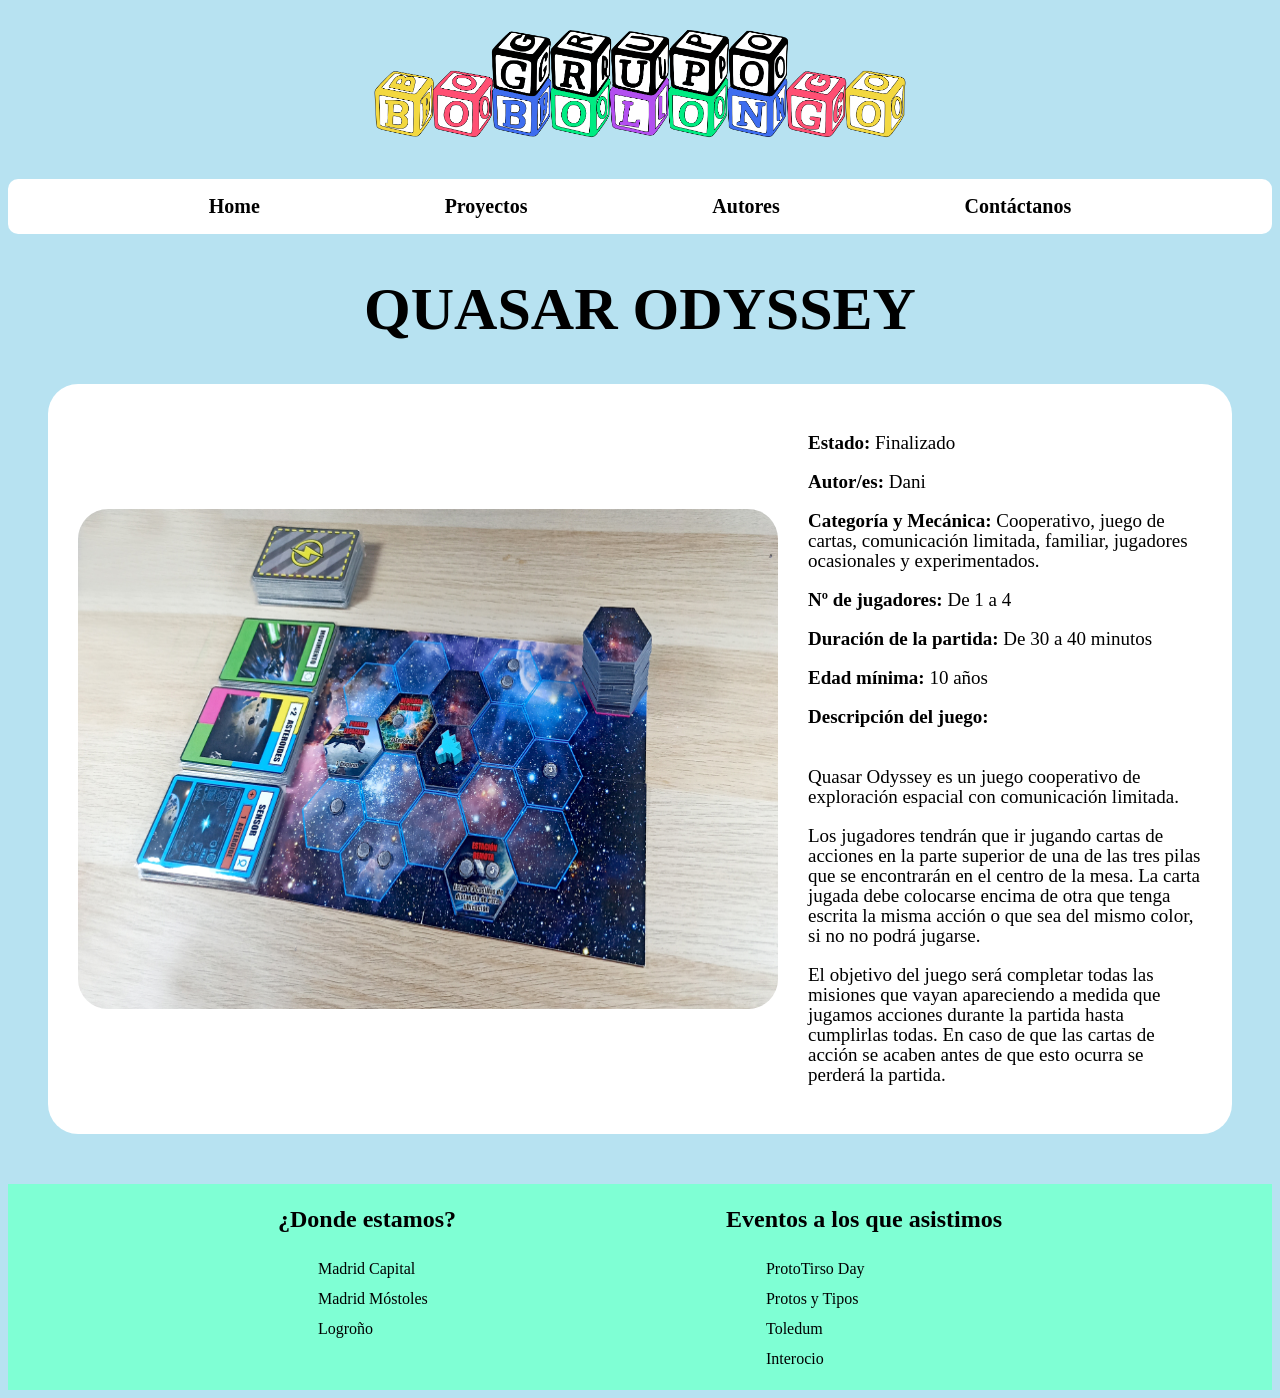
<file: protoquasarodyssey.html>
<!DOCTYPE html>
<html lang="es">
<head>
    <meta charset="UTF-8">
    <meta name="viewport" content="width=device-width, initial-scale=1.0">
    <title>Quasar Odyssey - Grupo Bobolongo</title>
    <link rel="stylesheet" href="style.css">
</head>
<body>
     <header>
        <a href="index.html" id="cabecera">
            <img src="Recursos/Grupo Bobolongo Logo.png" alt="Logo Grupo Bobolongo" title="Logo Grupo Bobolongo" width="550px">
        </a>

        <nav>
            <ul> 
                <li> <a href="index.html"> Home </a></li>
                <li> <a href="proyectos.html"> Proyectos </a></li>
                <li> <a href="autores.html"> Autores </a></li>
                <li> <a href="contacto.html"> Contáctanos </a></li>
            </ul>
        </nav>
    </header>

    <h1>QUASAR ODYSSEY</h1>

    <main>
        <figure id="proto">
        <img src="Recursos/Proto Quasar Odyssey.jpg" alt="Proto Quasar Odyssey" title="Imagen del prototipo Quasar Odyssey" width="700px" height="500px">

        <section>
            <div class="formularioproto">
                    <p><b>Estado:</b> Finalizado</p>
                    <p><b>Autor/es:</b> Dani</p>
                    <p><b>Categoría y Mecánica:</b> Cooperativo, juego de cartas, comunicación limitada, familiar, jugadores ocasionales y experimentados.</p>
                    <p><b>Nº de jugadores:</b> De 1 a 4</p>
                    <p><b>Duración de la partida:</b> De 30 a 40 minutos</p>
                    <p><b>Edad mínima:</b> 10 años</p>
                    <p><b>Descripción del juego:</b></p>
            </div>

            <div class="descripcionproto">
                <p>Quasar Odyssey es un juego cooperativo de exploración espacial con comunicación limitada.</p>
                <p>Los jugadores tendrán que ir jugando cartas de acciones en la parte superior de una de las tres pilas que se encontrarán en el centro de la mesa. La carta jugada debe colocarse encima de otra que tenga escrita la misma acción o que sea del mismo color, si no no podrá jugarse.</p>
                <p>El objetivo del juego será completar todas las misiones que vayan apareciendo a medida que jugamos acciones durante la partida hasta cumplirlas todas. En caso de que las cartas de acción se acaben antes de que esto ocurra se perderá la partida.</p>
            </div>
        </section>
        </figure>
    </main>

</body>

<footer>
    <section>
        <h2>¿Donde estamos?</h2>
            <ul>
                <li>Madrid Capital</li>
                <li>Madrid Móstoles</li>
                <li>Logroño</li>
            </ul>
    </section>
    <section>
        <h2>Eventos a los que asistimos</h2>
            <ul>
                <li>ProtoTirso Day</li>
                <li>Protos y Tipos</li>
                <li>Toledum</li>
                <li>Interocio</li>
            </ul>
    </section>
</footer>
</html>
</file>
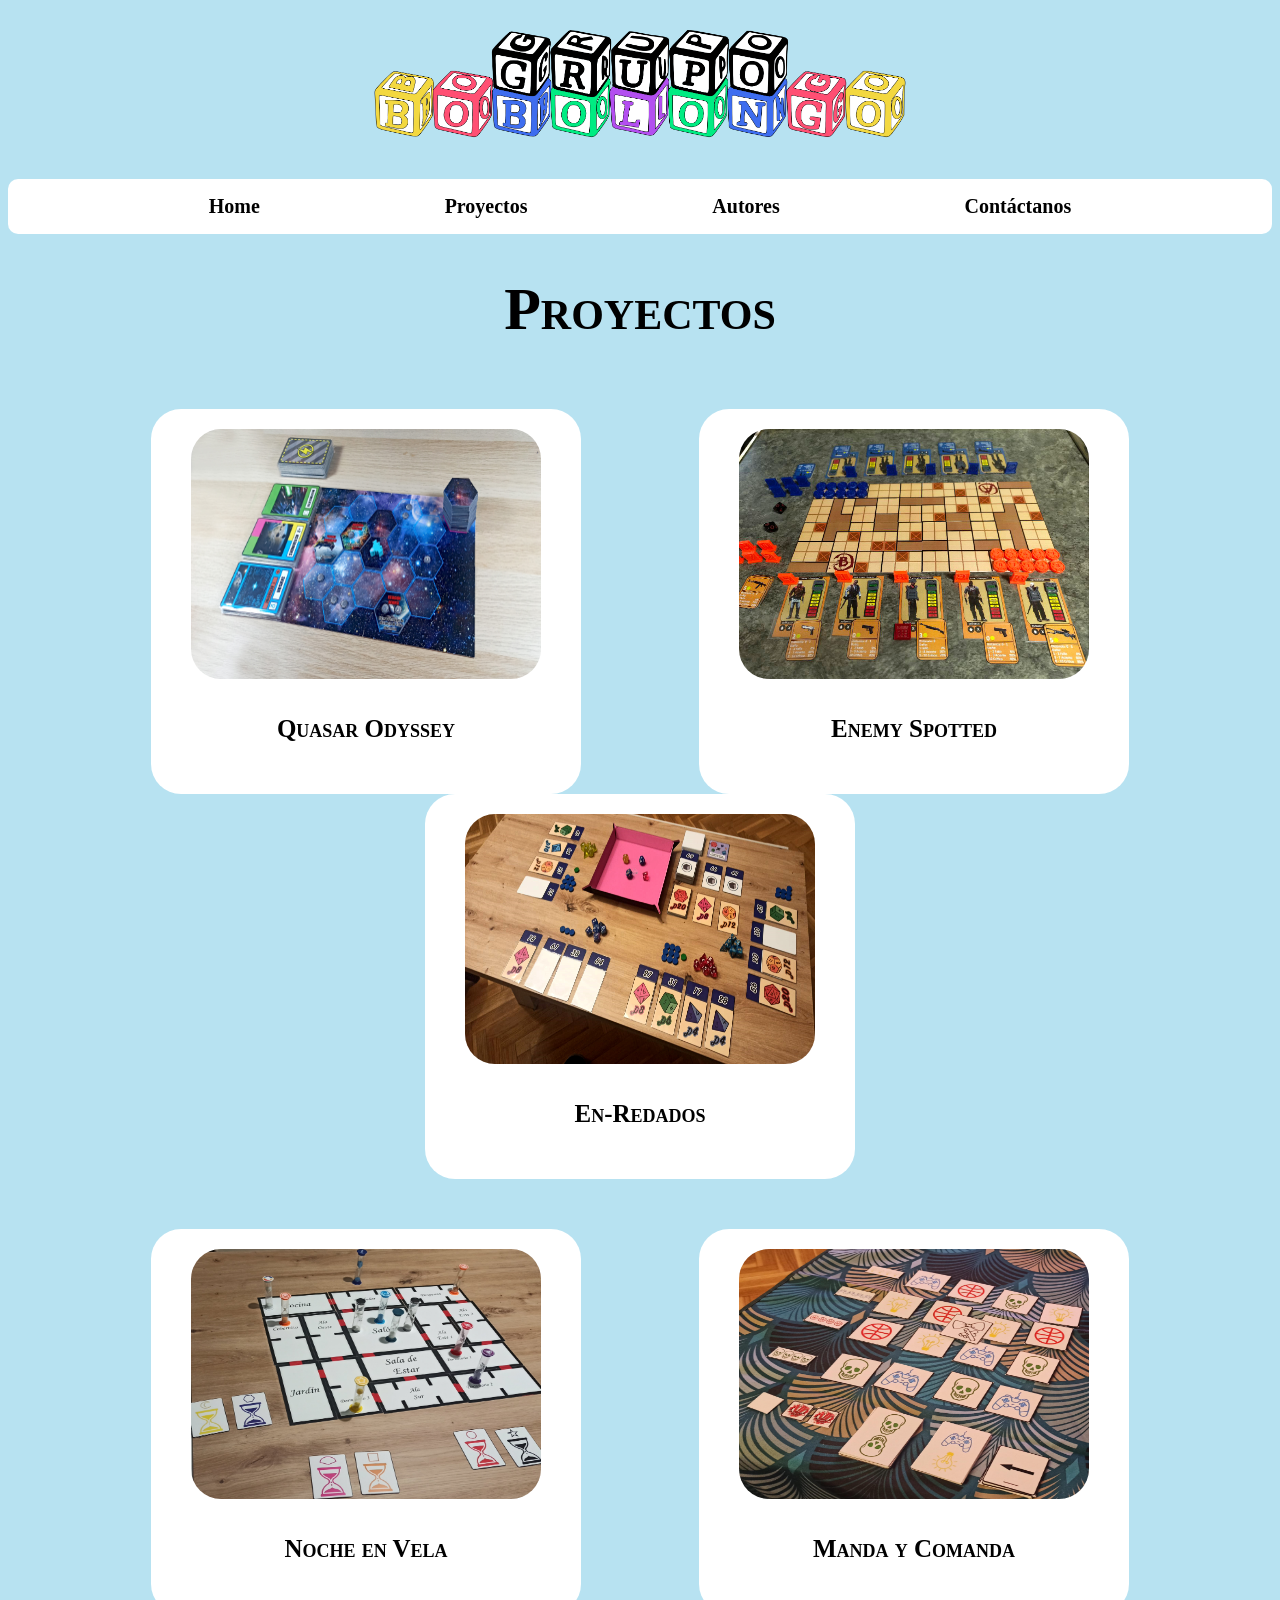
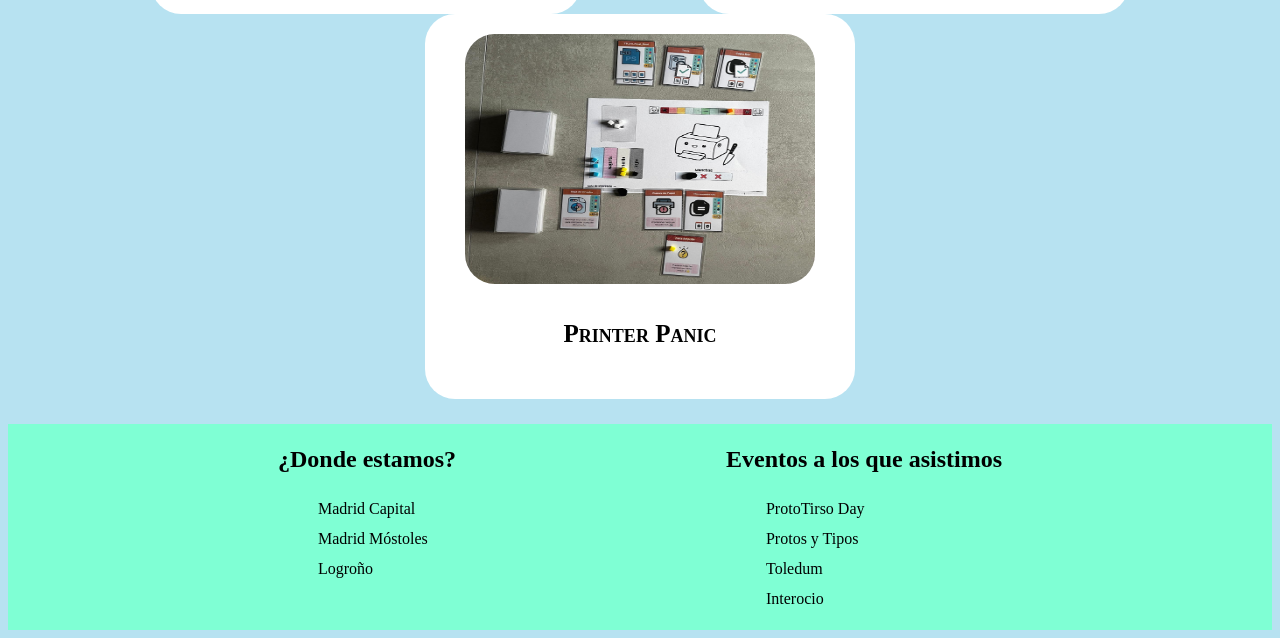
<file: proyectos.html>
<!DOCTYPE html>
<html lang="es">
<head>
    <meta charset="UTF-8">
    <meta name="viewport" content="width=device-width, initial-scale=1.0">
    <title>Proyectos Grupo Bobolongo</title>
    <link rel="stylesheet" href="style.css">
</head>
<body>
    <header>
        <a href="index.html" id="cabecera">
            <img src="Recursos/Grupo Bobolongo Logo.png" alt="Logo Grupo Bobolongo" title="Logo Grupo Bobolongo" width="550px">
        </a>

        <nav>
            <ul> 
                <li> <a href="index.html"> Home </a></li>
                <li> <a href="proyectos.html"> Proyectos </a></li>
                <li> <a href="autores.html"> Autores </a></li>
                <li> <a href="contacto.html"> Contáctanos </a></li>
            </ul>
        </nav>
    </header>

    <main>
        <h1>Proyectos</h1>
            <div class="proyectos">
                <a href="protoquasarodyssey.html">
                    <figure>
                        <img src="Recursos/Proto Quasar Odyssey.jpg" alt="Proto Quasar Odyssey" title="Imagen del prototipo Quasar Odyssey" width="350px" height="250px">
                        <figcaption>Quasar Odyssey</figcaption>
                    </figure>
                </a>

                <a href="protoenemyspotted.html">
                    <figure>
                        <img src="Recursos/Proto Enemy Spotted.jpg" alt="Proto Enemy Spotted" title="Imagen del prototipo Enemy Spotted" width="350px" height="250px">
                        <figcaption>Enemy Spotted</figcaption>
                    </figure>
                </a>

                <a href="protodicequest.html">
                    <figure>
                        <img src="Recursos/Proto Dice Quest.jpeg" alt="Proto Dice Quest" title="Imagen del prototipo Dice Quest" width="350px" height="250px">
                        <figcaption>En-Redados</figcaption>
                    </figure>
                </a>
            </div>

            <div class="proyectos">
                <a href="protonocheenvela.html">
                    <figure>
                        <img src="Recursos/Proto Noche en Vela.jfif" alt="Proto Noche en Vela" title="Imagen del prototipo Noche en Vela" width="350px" height="250px">
                        <figcaption>Noche en Vela</figcaption>
                    </figure>
                </a>

                <a href="protomandaycomanda.html">
                    <figure>
                        <img src="Recursos/Proto Manda y comanda.jpeg" alt="Proto Manda y Comanda" title="Imagen del prototipo Manda y Comanda" width="350px" height="250px">
                        <figcaption>Manda y Comanda</figcaption>
                    </figure>
                </a>

                <a href="protoprinterpanic.html">
                    <figure>
                        <img src="Recursos/Proto Printer Panic.jpeg" alt="Proto Printer Panic" title="Imagen del prototipo Printer Panic" width="350px" height="250px">
                        <figcaption>Printer Panic</figcaption>
                    </figure>
                </a>
            </div>

    </main>

</body>

<footer>
    <section>
        <h2 class="titulofooter">¿Donde estamos?</h2>
            <ul class="listadofooter">
                <li>Madrid Capital</li>
                <li>Madrid Móstoles</li>
                <li>Logroño</li>
            </ul>
    </section>
    <section>
        <h2 class="titulofooter">Eventos a los que asistimos</h2>
            <ul class="listadofooter">
                <li>ProtoTirso Day</li>
                <li>Protos y Tipos</li>
                <li>Toledum</li>
                <li>Interocio</li>
            </ul>
    </section>
</footer>
</html>
</file>
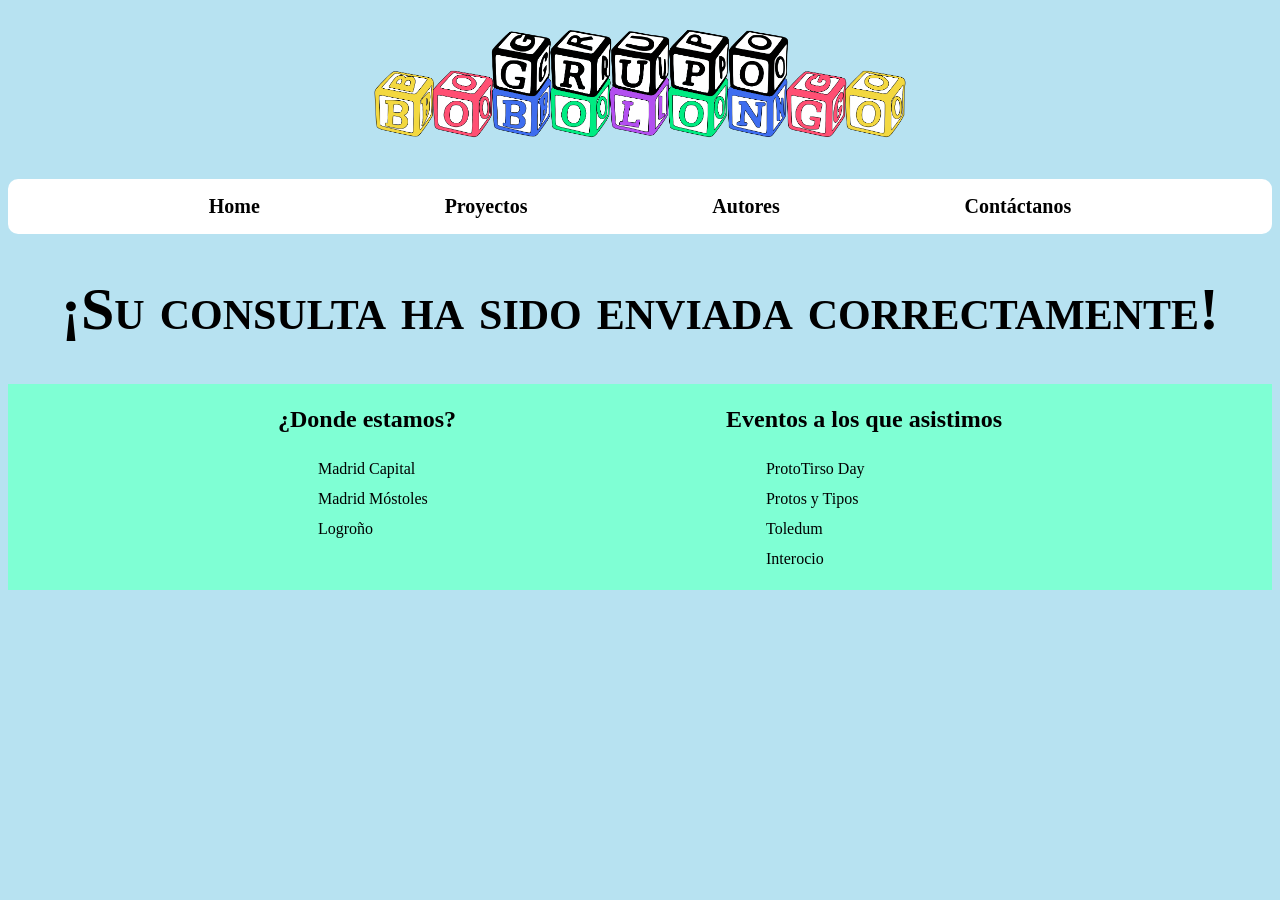
<file: sendconsulta.html>
<!DOCTYPE html>
<html lang="es">
<head>
    <meta charset="UTF-8">
    <meta name="viewport" content="width=device-width, initial-scale=1.0">
    <title>Consulta Enviada</title>
    <link rel="stylesheet" href="style.css">
</head>

<body>
    <header>
        <a href="index.html" id="cabecera">
            <img src="Recursos/Grupo Bobolongo Logo.png" alt="Logo Grupo Bobolongo" title="Logo Grupo Bobolongo" width="550px">
        </a>

        <nav>
            <ul> 
                <li> <a href="index.html"> Home </a></li>
                <li> <a href="proyectos.html"> Proyectos </a></li>
                <li> <a href="autores.html"> Autores </a></li>
                <li> <a href="contacto.html"> Contáctanos </a></li>
            </ul>
        </nav>
    </header>

    <h1>¡Su consulta ha sido enviada correctamente!</h1>
    
</body>

<footer>
    <section>
        <h2>¿Donde estamos?</h2>
            <ul>
                <li>Madrid Capital</li>
                <li>Madrid Móstoles</li>
                <li>Logroño</li>
            </ul>
    </section>
    <section>
        <h2>Eventos a los que asistimos</h2>
            <ul>
                <li>ProtoTirso Day</li>
                <li>Protos y Tipos</li>
                <li>Toledum</li>
                <li>Interocio</li>
            </ul>
    </section>
</footer>
</html>
</file>
<file: style.css>
*{
    font-family: calibri;
}

li {
    list-style-type: none;

}

a{
text-decoration: none;
color: black;
}

body{
    background-color: rgb(183, 226, 241);
}

h1{
    display: flex;
    justify-content: center;
    font-variant-caps: small-caps;
    font-size: 60px;
}

img{
    border-radius: 30px;
}

/*HEADER*/
#cabecera{
    display: flex;
    justify-content: center;
    padding: 20px;
}


header >  nav > ul{
    background-color: white;
    border: none;
    color: black;
    padding: 16px;
    font-size: 20px;
    border-radius: 10px;
    font-weight: bold;
    display: flex;
    justify-content: space-evenly;
    transition: background-color 0.5s ease, color 0.5s ease;
}

header >  nav > ul li a:hover{
    text-decoration: none;
    background-color: aquamarine;
    padding: 10px;
    border-radius: 15px;
}
/*-------------------------*/

/*APARTADO QUIÉNES SOMOS*/
#quienes_somos{
    display: flex;
    flex-direction: row;
    text-align: justify;
    align-items: center;
    background-color: white;
    padding: 30px;
    border-radius: 30px;
    font-size: 20px;
    font-weight: bold;
    margin: 30px;
}

#quienes_somos p{
    display: flex;
    text-align: justify;
    flex-wrap: wrap;
    margin-left: 30px;
    font-size: 25px;
}
/*-------------------------*/

/*PROYECTOS*/
.proyectos{
    display: flex;
    flex-direction: row;
    flex-wrap: wrap;
    justify-content: space-evenly;
    text-align: center;
    padding: 25px;
}

.proyectos a{
    display: flex;
    flex-wrap: wrap;
    background-color: white;
    text-align: center;
    font-size: 20px;
    font-variant-caps: small-caps;
    font-weight: bold;
    border-radius: 30px;
    transition: transform 0.6s ease;
}
.proyectos a:hover{
    color: white;
    background-color: blueviolet;
    transform: translateY(-8px); 
}
/*-------------------------*/

/*FOTOS DE AUTORES*/
figcaption{
    display: flex;
    flex-direction: column;
    justify-content: center;
    padding: 30px;
    font-size: 25px;
    line-height: 30px;
    flex-grow: 1;
}

#fotodani{
    display: flex;
    flex-direction: row;
    text-align: justify;
    padding: 30px;
    background-color: white;
    border-radius: 30px;
    font-size: 20px;
    font-weight: bold;
    transition: transform 0.6s ease;
}
#fotodani:hover{
    color: white;
    background-color: blueviolet;
    transform: translateY(-8px);   
}

#fotopepe{
    display: flex;
    flex-direction: row-reverse;
    text-align: justify;
    padding: 30px;
    background-color: white;
    border-radius: 30px;
    font-size: 20px;
    font-weight: bold;
    transition: transform 0.6s ease;
}
#fotopepe:hover{
    color: white;
    background-color: blueviolet;
    transform: translateY(-8px);   
}


#fotodavid{
    display: flex;
    flex-direction: row;
    text-align: justify;
    padding: 30px;
    background-color: white;
    border-radius: 30px;
    font-size: 20px;
    font-weight: bold;
    transition: transform 0.6s ease;
}
#fotodavid:hover{
    color: white;
    background-color: blueviolet;
    transform: translateY(-8px);   
}

#fotoivan{
    display: flex;
    flex-direction: row-reverse;
    text-align: justify;
    padding: 30px;
    background-color: white;
    border-radius: 30px;
    font-size: 20px;
    font-weight: bold;
    transition: transform 0.6s ease;
}
#fotoivan:hover{
    color: white;
    background-color: blueviolet;
    transform: translateY(-8px);   
}
/*-------------------------*/

p{
    padding-bottom: -10px;
}

/*CONTACTO*/
form {
    display: flex;
    flex-direction: column;
    gap: 20px;
}

.consulta{
    font-size: 20px;
    text-align: center;
}

#contacto {
    max-width: 600px;
    margin: 0 auto;
    margin-bottom: 30px;
    margin-top: 30px;
    background-color: white;
    padding: 30px;
    border-radius: 30px;
}

label {
    font-weight: bold;
    margin-bottom: 5px;
}

input, textarea {
    padding: 13px;
    border: 1px solid #ccc;
    border-radius: 20px;
    font-size: 15px;
  
}

.button{
    background-color: aquamarine;
    color: black;
    padding: 15px;
    border: none;
    border-radius: 15px;
    font-size: 15px;
    font-weight: bold;
    cursor: pointer;
    transition: background-color 0.6s ease;
}

.button:hover{
    background-color: purple;
    color: white;
}
/*-------------------------*/

/*FOOTER*/
footer{
    color: black;
    background-color: aquamarine;
    display: flex;
    flex-direction: row;
    justify-content: space-evenly;
    line-height: 30px;
}
/*-------------------------*/

/*PÁGINA DE PROTO*/
#proto{
    display: flex;
    padding: 30px;
    flex-wrap: nowrap;
    background-color: white;
    align-items: center;
    border-radius: 30px;
    margin-bottom: 50px;
}

.formularioproto{
    font-size: 19px;
    line-height: 20px;
    align-items: center;
    margin-left: 30px;
}

.descripcionproto{
    font-size: 19px;
    line-height: 20px;
    margin-left: 30px;
    margin-top: 40px;
}

/*-------------------------*/
</file>
